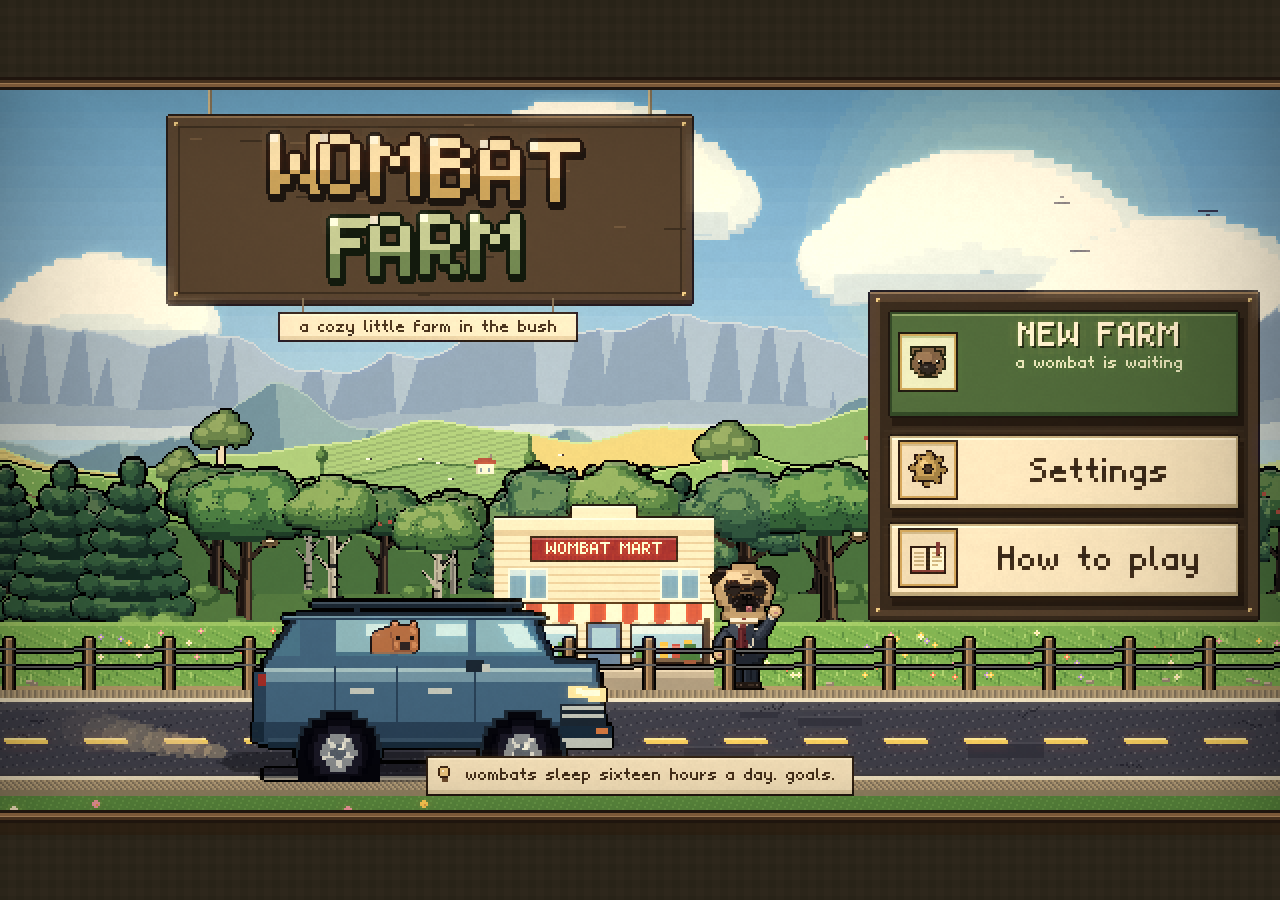
<file: index.html>
<!DOCTYPE html>
<html lang="en">
<head>
<meta charset="utf-8">
<meta name="viewport" content="width=device-width, initial-scale=1">
<title>Wombat Farm</title>
<link rel="icon" href="data:image/svg+xml,<svg xmlns=%22http://www.w3.org/2000/svg%22 viewBox=%220 0 16 16%22><rect width=%2216%22 height=%2216%22 fill=%22%23bfe3f2%22/><rect y=%2210%22 width=%2216%22 height=%226%22 fill=%22%236fae45%22/><circle cx=%228%22 cy=%229%22 r=%224%22 fill=%22%23c98a6c%22/></svg>">
<link rel="preconnect" href="https://fonts.googleapis.com">
<link rel="preconnect" href="https://fonts.gstatic.com" crossorigin>
<link rel="stylesheet" href="css/style.css">
<link rel="stylesheet" href="css/theme.css">
</head>
<body>
<div id="app">
  <main id="stage">
   <div id="frame">
    <canvas id="game" width="640" height="360"></canvas>
    <div id="tip" hidden></div>

    <div id="money"><img class="ico" data-ico="wdollar" alt=""><b id="s-wd">0</b></div>
    <div id="clock" hidden><canvas id="clock-dial" width="30" height="30"></canvas><div class="ctx"><b id="c-time">9:00am</b><small id="c-day">Day 1</small></div></div>
    <div id="checklist" hidden></div>
    <div id="placebar" hidden><span id="pb-what"></span><button class="wbtn" id="pb-rot">R</button><button class="wbtn" id="pb-stop">DONE</button></div>

    <div id="side">
      <button class="rbtn big" id="b-tool" hidden><img class="ico" data-ico="t_sickle" alt=""></button>
    </div>

    <div id="wheel" hidden></div>
    <div id="hotbar" hidden></div>

    <div id="unlock" hidden></div>

    <div id="panel-talk" class="dlg" hidden>
      <div class="dlg-box" id="talk-box">
        <div class="dlg-main">
          <div class="dlg-line" id="talk-line"></div>
          <div class="dlg-opts" id="talk-opts"></div>
          <i class="dlg-next" id="talk-next"></i>
        </div>
        <div class="dlg-side">
          <div class="dlg-face"><canvas id="talk-face" width="64" height="64"></canvas></div>
          <div class="dlg-plate"><b id="talk-name">JIM</b><small id="talk-sub"></small></div>
        </div>
      </div>
    </div>

    <div id="mini">
      <button class="mbtn" id="b-back" hidden><img class="ico sm" data-ico="back" alt=""></button>
      <button class="mbtn bbuild" id="b-build" title="Build (B)" hidden><img class="ico" data-ico="t_hammer" alt=""><span>BUILD</span></button>
    </div>

    <div id="zoomer" hidden>
      <button class="zbtn" id="b-zin" title="Zoom in (+ or scroll)">+</button>
      <div id="zbar"><i id="znub"></i></div>
      <button class="zbtn" id="b-zout" title="Zoom out (- or scroll)">&minus;</button>
    </div>

    <div id="ov-shop" class="overlay" hidden>
      <button id="b-basket" class="rbtn big"><img class="ico" data-ico="basket" alt=""><b id="s-basket">0</b></button>
    </div>

    <div id="ov-nursery" class="overlay" hidden>
      <button id="b-basket2" class="rbtn big"><img class="ico" data-ico="basket" alt=""><b id="n-basket">0</b></button>
    </div>
   </div>
  </main>

  <div id="panel-basket" class="panel" hidden>
    <div class="phead"><img class="ico" data-ico="basket" alt=""><span class="ptitle">BASKET</span><button class="x" data-close="panel-basket"><img class="ico sm" data-ico="close" alt=""></button></div>
    <div class="pbody" id="basket-body"></div>
  </div>

  <div id="panel-pawn" class="panel" hidden>
    <div class="phead"><img class="ico" data-ico="wdollar" alt=""><span class="ptitle">SELL</span><button class="x" data-close="panel-pawn"><img class="ico sm" data-ico="close" alt=""></button></div>
    <div class="pbody" id="pawn-body"></div>
  </div>

  <div id="panel-wombat" class="panel dossier" hidden>
    <div class="phead"><img class="ico" data-ico="wombat" alt=""><span class="ptitle">ADOPTION PAPERS</span><button class="x" data-close="panel-wombat"><img class="ico sm" data-ico="close" alt=""></button></div>
    <div class="pbody" id="wombat-body"></div>
  </div>

  <div id="panel-build" class="panel build dc" hidden>
    <div class="dc-top"><span class="dc-title"><img class="ico" data-ico="t_hammer" alt="">BUILD</span><span class="dc-coins"><img class="ico sm" data-ico="wdollar" alt=""><b id="b-coins">0</b></span><button class="x" data-close="panel-build"><img class="ico sm" data-ico="close" alt=""></button></div>
    <div class="dc-body">
      <div class="dc-tabs">
        <button data-btab="factory"><img class="ico" data-ico="t_hammer" alt=""><span>MAKE</span></button>
        <button data-btab="utility"><img class="ico" data-ico="t_water" alt=""><span>HELP</span></button>
        <button data-btab="decor"><img class="ico" data-ico="d_ottoman" alt=""><span>DECOR</span></button>
        <button data-btab="storage"><img class="ico" data-ico="basket" alt=""><span>BAG</span></button>
        <button id="b-pick"><img class="ico" data-ico="t_drag" alt=""><span>MOVE</span></button>
      </div>
      <div class="dc-row" id="b-grid"></div>
    </div>
  </div>

  <div id="panel-help" class="panel" hidden>
    <div class="phead"><img class="ico" data-ico="eye" alt=""><span class="ptitle">HOW TO PLAY</span><button class="x" data-close="panel-help"><img class="ico sm" data-ico="close" alt=""></button></div>
    <div class="pbody help">
      <ol>
        <li><b>Mr Biscuit</b> the pug gives you jobs. Click him to chat or sell cubes.</li>
        <li>Tools: <b>1</b>&ndash;<b>0</b>. Buy them at <b>Wombat Mart</b> (click the truck).</li>
        <li>Cut weeds, clear logs, sow grass. A wombat comes!</li>
        <li>Grow veg, feed wombats, collect their <b>cube poop</b>.</li>
        <li>Buy furniture from <b>Captain Kirk</b>, then <b>BUILD</b> (<b>B</b>) a poop factory. <b>R</b> rotates.</li>
        <li>Buy the <b>FOR SALE</b> plots either side to grow your farm and unlock new buildings.</li>
      </ol>
      <div class="row"><button class="wbtn" id="b-music">MUSIC</button><button class="wbtn" id="b-fx">SHADERS ON</button><button class="wbtn" id="b-reset">RESET</button></div>
    </div>
  </div>

  <div id="modal" class="modal" hidden><div id="mcard" class="mcard"></div></div>
  <div id="toasts"></div>
</div>

<script src="js/util.js"></script>
<script src="js/store.js"></script>
<script src="js/font.js"></script>
<script src="js/art.js"></script>
<script src="js/tex.js"></script>
<script src="js/audio.js"></script>
<script src="js/sprites.js"></script>
<script src="js/furnart.js"></script>
<script src="js/props.js"></script>
<script src="js/iconart.js"></script>
<script src="js/icons.js"></script>
<script src="js/uikit.js"></script>
<script src="js/portraits.js"></script>
<script src="js/kirk.js"></script>
<script src="js/pug.js"></script>
<script src="js/busts.js"></script>
<script src="js/cast.js"></script>
<script src="js/data.js"></script>
<script src="js/fx.js"></script>
<script src="js/sky.js"></script>
<script src="js/world.js"></script>
<script src="js/wild.js"></script>
<script src="js/grove.js"></script>
<script src="js/scenery.js"></script>
<script src="js/drive.js"></script>
<script src="js/map.js"></script>
<script src="js/shop.js"></script>
<script src="js/nursery.js"></script>
<script src="js/ottoman.js"></script>
<script src="js/intro.js"></script>
<script src="js/guide.js"></script>
<script src="js/talk.js"></script>
<script src="js/ui.js"></script>
<script src="js/menu.js"></script>
<script src="js/shader.js"></script>
<script src="js/factory.js"></script>
<script src="js/explore.js"></script>
<script src="js/main.js"></script>
</body>
</html>
</file>
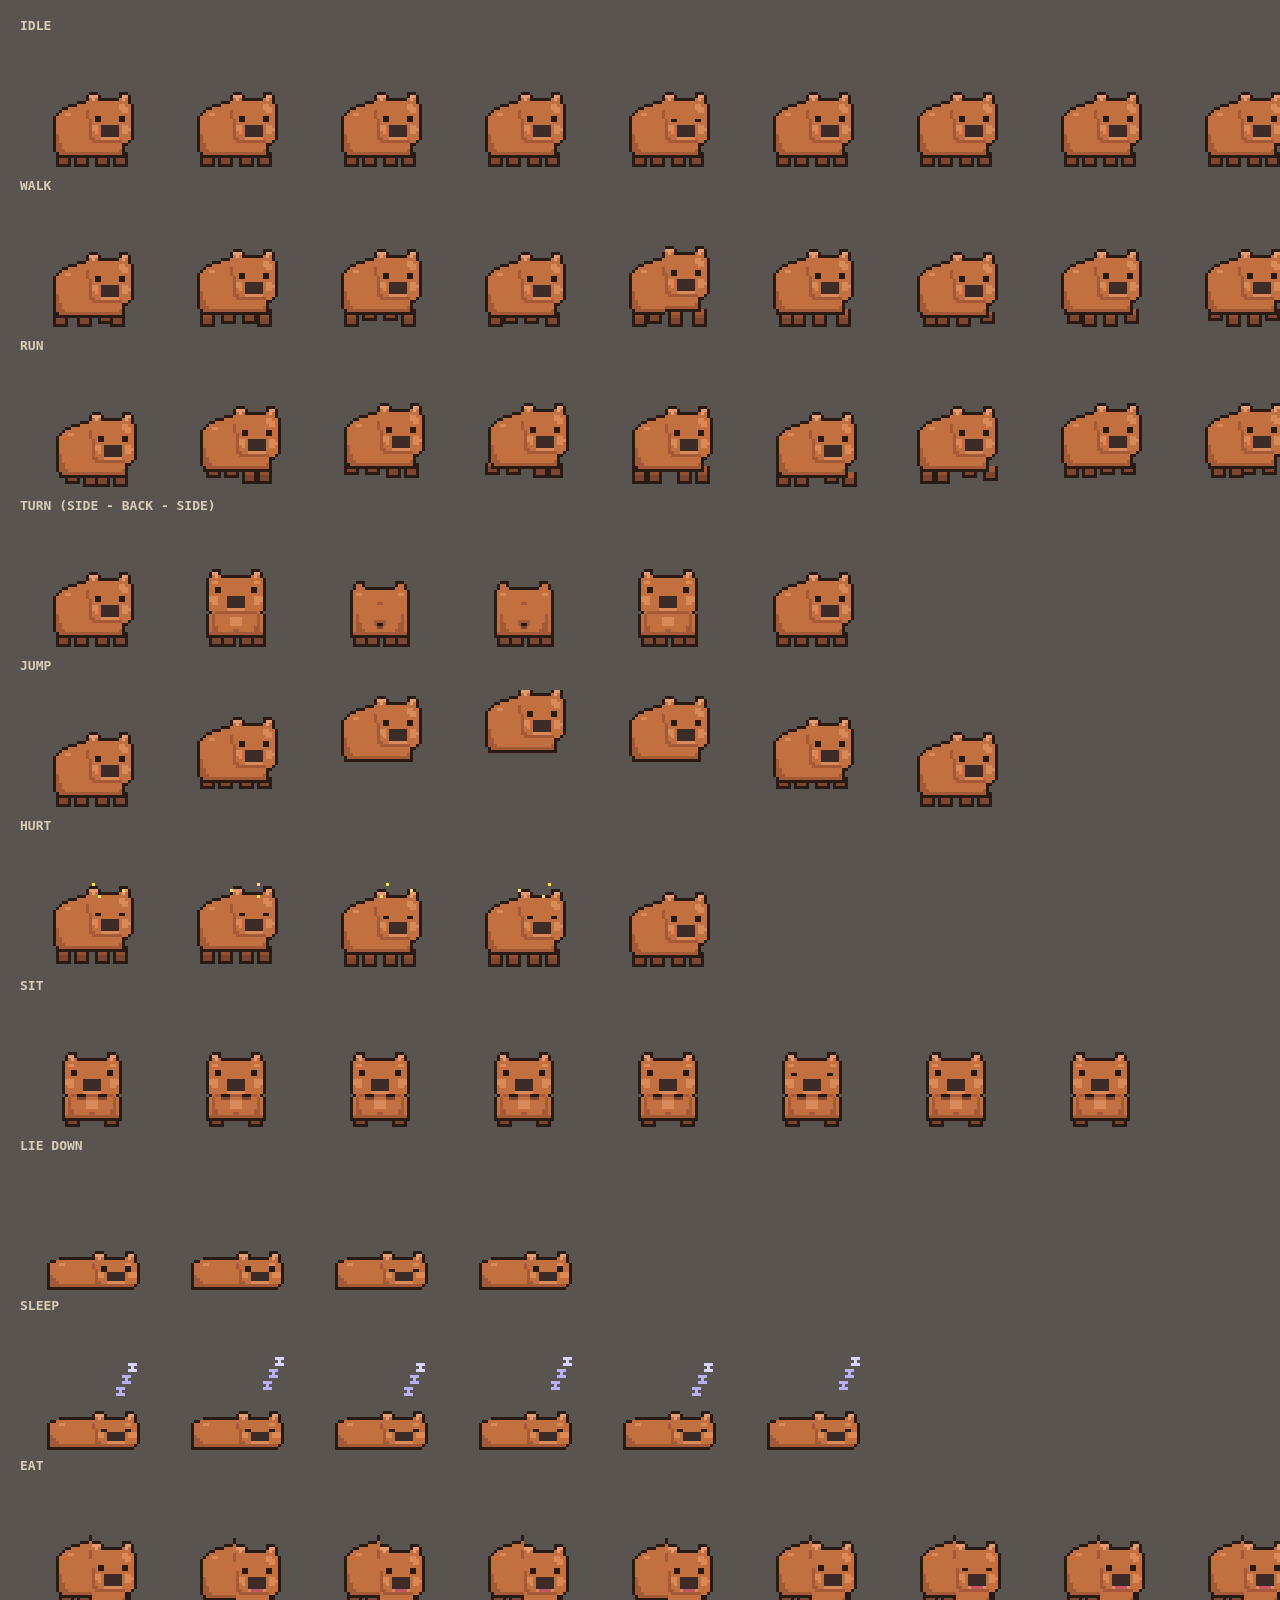
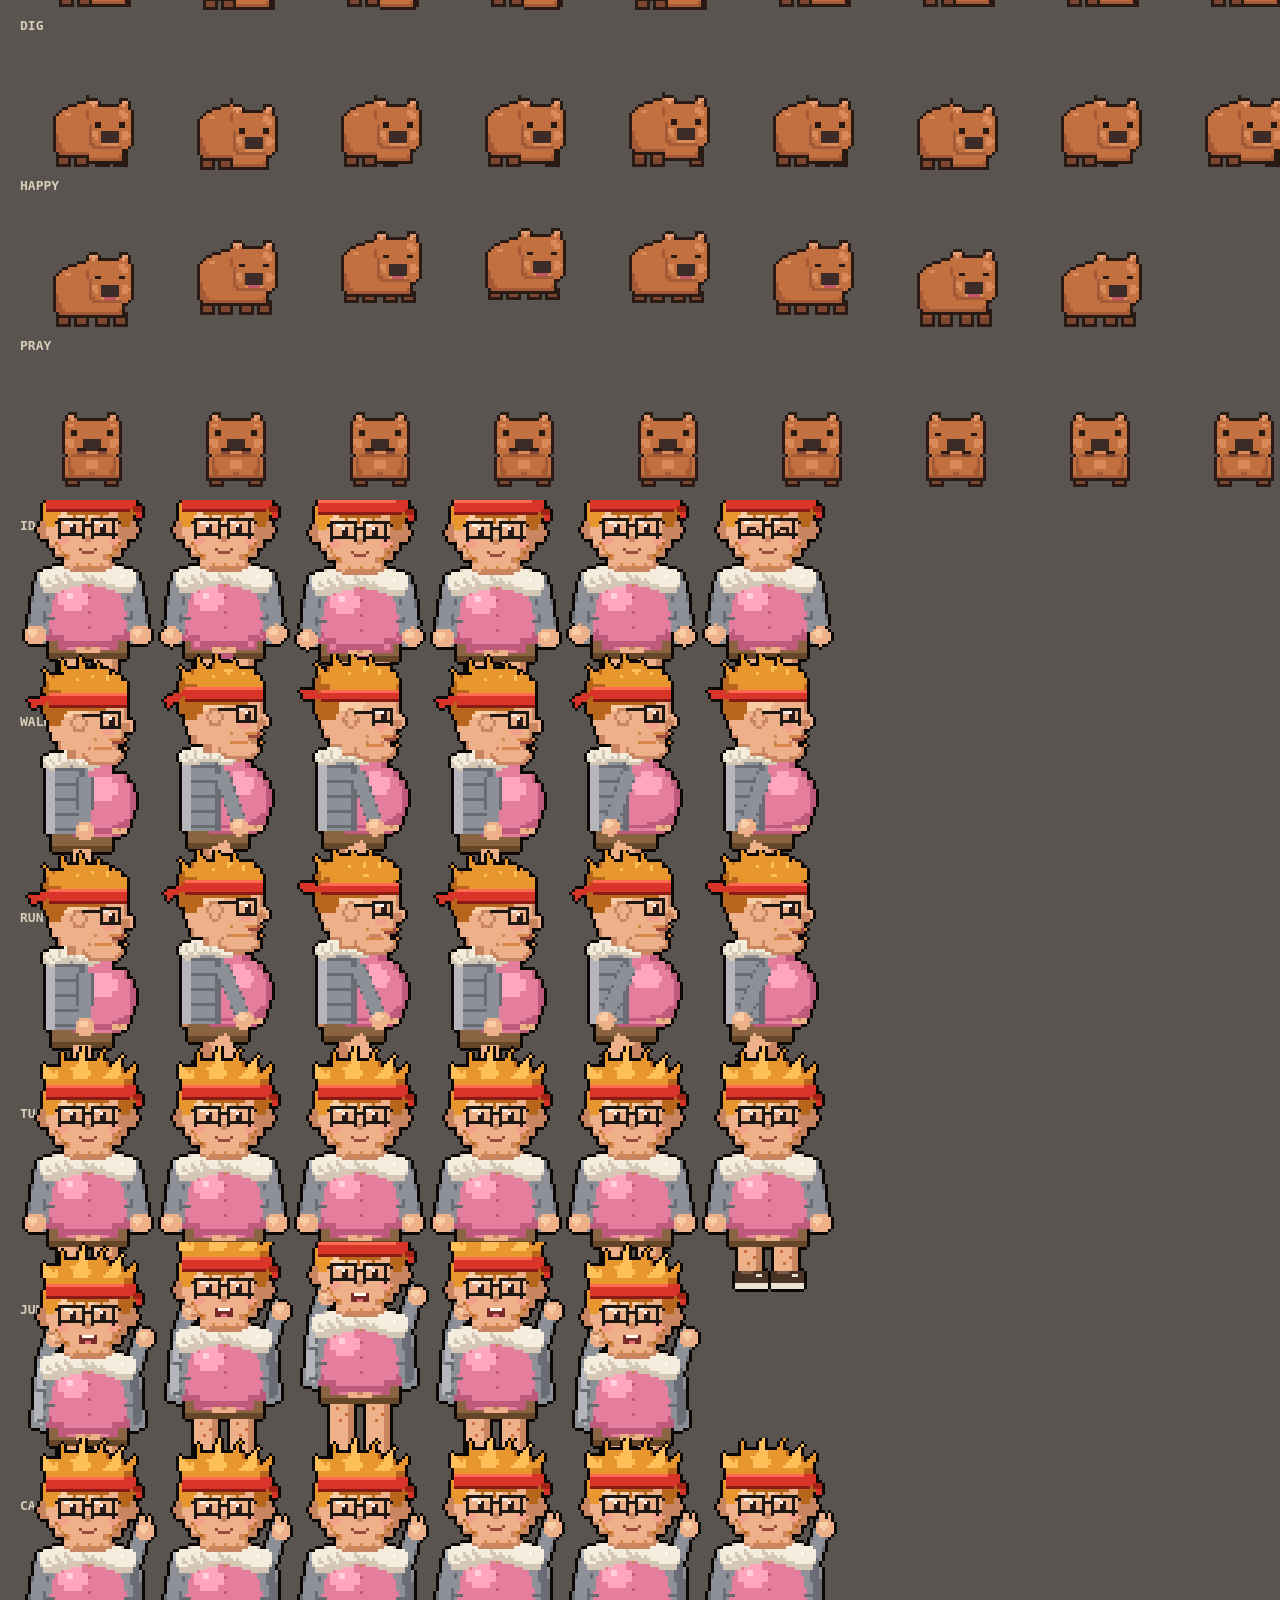
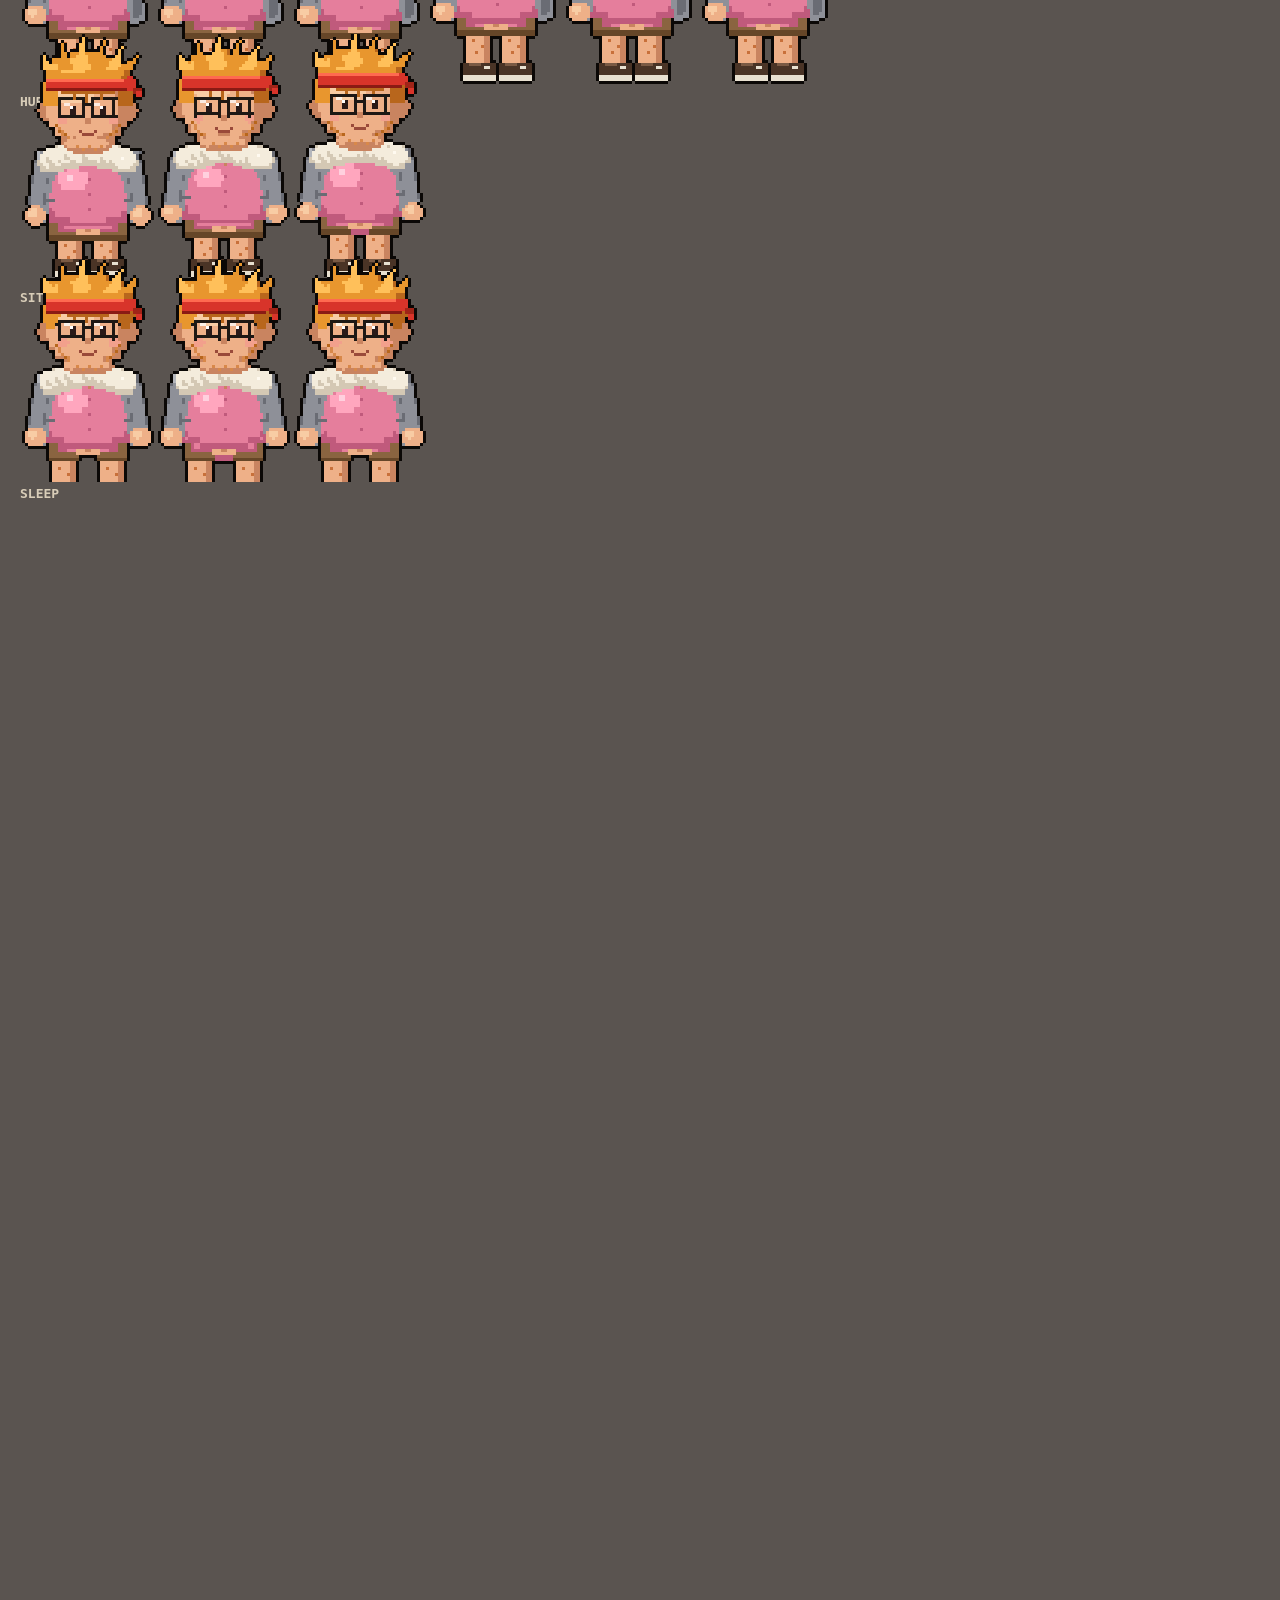
<file: sheet.html>
<!DOCTYPE html><html><head><meta charset="utf-8"><title>Wombat Gods sprite sheets</title>
<style>body{margin:0;background:#5a5450;font:11px monospace}canvas{image-rendering:pixelated;display:block}</style></head><body>
<canvas id="w"></canvas><canvas id="c"></canvas>
<script src="js/util.js"></script><script src="js/art.js"></script><script src="js/data.js"></script>
<script src="js/icons.js"></script><script src="js/sprites.js"></script>
<script>
// Renders both characters, every pose, every frame, labelled - the sheets the
// game draws from. Open this file to see them; sheets/*.png are exported from it.
const SC = 3, SHEET_BG = '#5a5450', LABEL = '#d8cdb8';
function sheet(id, rows, cellW, cellH, draw) {
  const cv = document.getElementById(id);
  const cols = Math.max(...rows.map((r) => r.frames));
  cv.width = 40 + cols * cellW; cv.height = rows.length * (cellH + 28) + 20;
  const g = cv.getContext('2d'); g.imageSmoothingEnabled = false;
  g.fillStyle = SHEET_BG; g.fillRect(0, 0, cv.width, cv.height);
  rows.forEach((r, ri) => {
    const y = 20 + ri * (cellH + 28);
    g.font = 'bold 13px monospace'; g.fillStyle = LABEL; g.fillText(r.label, 20, y + 10);
    for (let f = 0; f < r.frames; f++) draw(g, r.pose, f, 20 + f * cellW + cellW / 2, y + 22 + cellH);
  });
  return cv;
}
const WROWS = [['IDLE','idle'],['WALK','walk'],['RUN','run'],['TURN (SIDE - BACK - SIDE)','turn'],['JUMP','jump'],['HURT','hurt'],['SIT','sit'],['LIE DOWN','lie'],['SLEEP','sleep'],['EAT','eat'],['DIG','dig'],['HAPPY','happy'],['PRAY','pray']]
  .map(([label, pose]) => ({ label, pose, frames: Sprites.POSES[pose] }));
sheet('w', WROWS, 48 * SC, 44 * SC, (g, pose, f, x, y) => Sprites.blit(g, x, y - 6, pose, f, 'brown', 1, 'adult', SC));
const CROWS = Object.keys(Sprites.CULT_POSES).map((pose) => ({ label: pose.toUpperCase(), pose, frames: Sprites.CULT_POSES[pose] }));
sheet('c', CROWS, 40 * SC + 16, 56 * SC, (g, pose, f, x, y) => { const img = Sprites.cultist(f, pose); g.drawImage(img, Math.round(x - img.width * SC / 2), Math.round(y - img.height * SC), img.width * SC, img.height * SC); });
</script></body></html>
</file>
<file: css/style.css>
/* The game's own round pixel face, "Biscuit", compiled to a real font by tools/mkfont.py,
   so the DOM and the canvas draw the same letters. */
@font-face {
  font-family: 'WombatPixel';
  src: url([data-uri]) format('truetype');
  font-weight: 400; font-style: normal; font-display: block;
}
/* Wombat Farm - the interface is a garden-shed notebook: an oiled-wood cover
   with sage-green brackets in the corners, a warm parchment page inside it,
   wooden plank banners for every heading, and gold buttons that sink four
   pixels when you press them. Everything is cut from whole pixels and has one
   dark line round it. It should feel like a sunny afternoon. */
:root {
  --ol: #1a110b;                                      /* the one dark line */
  --stink: #f2e6c8;
  --pp0: #c9dca8; --pp1: #b5cf90; --pp2: #9fbf78; --pp3: #86a862;   /* the lawn behind it all */
  /* warm wood: the cover, the planks, the rails */
  --wd0: #241509; --wd1: #3f2712; --wd2: #5c381a; --wd3: #7d4f26; --wd4: #a46b36; --wd5: #c68c4c;
  /* parchment: the page */
  --pg0: #9c7f4e; --pg1: #c09b62; --pg2: #dcba82; --pg3: #edd3a2; --pg4: #f9e8be;
  /* sage green: brackets, caps, small buttons */
  --tl0: #1e3a1c; --tl1: #2f5a2a; --tl2: #4a8a3e; --tl3: #6fb85a; --tl4: #a8e08a;
  /* gold: every button worth pressing */
  --gd0: #7a4c06; --gd1: #bd8410; --gd2: #efb625; --gd3: #ffd95c; --gd4: #fff3b8;
  /* rust: anything that closes or destroys */
  --am0: #4a1c08; --am1: #7e360f; --am2: #b4551a; --am3: #e07d2c;
  --gr0: #2f5a1c; --gr1: #558534; --gr2: #83bb4e; --gr3: #b2e07c;
  --sl0: #1a2a48; --sl1: #3f5f8f; --sl2: #5a7cae; --sl3: #8fa9d0;
  --pk1: #c04a6a; --pk2: #e4708e; --pk3: #ffa8bc;
  --ink: #3f2510; --ink2: #7a5428;
  --m3: #63b83d; --m4: #92dc5e;
  --cream: #f9e8be; --parch: #dcba82;
  --f: 'WombatPixel', monospace;
  --ft: 'WombatPixel', monospace;
}
* { box-sizing: border-box; }
[hidden] { display: none !important; }
html, body { margin: 0; height: 100%; overflow: hidden; color: var(--ink); font-family: var(--f); font-size: 16px;
  -webkit-font-smoothing: none; font-smooth: never; text-rendering: geometricPrecision;
  background: #c9dca8; }
button { font-family: var(--f); cursor: pointer; color: var(--cream); font-size: 16px; }
img.ico { width: 26px; height: 26px; image-rendering: pixelated; display: block; }
img.ico.sm { width: 18px; height: 18px; }
img.ico.lg { width: 34px; height: 34px; }
img.ico.xl { width: 48px; height: 48px; }
.dim { color: var(--ink2); } .good { color: #3f6b1c; } .warn { color: #9a2a1a; }
#app { display: flex; height: 100vh; width: 100vw; }
#stage { flex: 1; position: relative; display: flex; align-items: center; justify-content: center; overflow: hidden;
  background: #c9dca8 radial-gradient(#b5cf90 1.5px, transparent 1.6px) 0 0 / 18px 18px; }
#frame { position: relative; line-height: 0;
  box-shadow: 0 0 0 4px var(--wd3), 0 0 0 8px var(--wd1), 0 0 0 11px var(--ol),
    0 12px 0 5px rgba(0,0,0,0.5), 0 0 90px rgba(0,0,0,0.6); }
#game { image-rendering: pixelated; display: block; cursor: crosshair; touch-action: none; width: 100%; height: 100%; }

/* ---- the recipes, reused everywhere --------------------------------------
   PAGE    dark wood cover, parchment page, teal brackets in the corners
           (the panel, the to-do card, the tooltip, the card, the toast)
   PLANK   a wooden banner with teal end caps, for every heading
   BUTTON  gold and chunky, and it travels 4px when pressed; amber to close,
           slate for the small icon buttons
   SLOT    a dark wood cell with gold corners (chips, item pictures, the ring)
*/

/* BUTTON: a gold slab with a bright lip along the top, a dark base and one
   line round it. It sinks four pixels when you press it. */
.btn, .act, .wbtn, .buy, .rbtn {
  position: relative; display: flex; align-items: center; justify-content: center; gap: 7px;
  padding: 9px 15px; color: #3d2606; font-family: var(--f); letter-spacing: 1px;
  background: linear-gradient(180deg, var(--gd3) 0 32%, var(--gd2) 32% 72%, var(--gd1) 72% 100%);
  border: 3px solid var(--ol);
  box-shadow: inset 0 2px 0 var(--gd4), inset 0 -2px 0 var(--gd0), 0 4px 0 0 var(--gd0), 0 4px 0 3px var(--ol);
  transition: transform 0.04s;
}
.btn:hover, .act:hover:not(:disabled), .wbtn:hover, .buy:hover:not(:disabled), .rbtn:hover {
  background: linear-gradient(180deg, var(--gd4) 0 32%, var(--gd3) 32% 72%, var(--gd2) 72% 100%);
}
.btn:active, .act:active:not(:disabled), .wbtn:active, .buy:active:not(:disabled), .rbtn:active, .x:active, .mbtn:active, .spoke:active {
  transform: translateY(4px);
  box-shadow: inset 0 2px 0 var(--gd4), inset 0 -2px 0 var(--gd0), 0 0 0 0 var(--gd0), 0 0 0 3px var(--ol);
}
/* the rust variant, for anything that closes or removes */
.x, .bx {
  position: relative; display: flex; align-items: center; justify-content: center; padding: 6px 8px;
  color: #ffe6cf; border: 3px solid var(--ol);
  background: linear-gradient(180deg, var(--am3) 0 32%, var(--am2) 32% 72%, var(--am1) 72% 100%);
  box-shadow: inset 0 2px 0 #e08a44, inset 0 -2px 0 var(--am0), 0 4px 0 0 var(--am0), 0 4px 0 3px var(--ol);
}
.x:hover, .bx:hover { background: linear-gradient(180deg, #e08a44 0 32%, #c96a24 32% 72%, #9c4816 72% 100%); }
/* the teal-iron variant, for the small square icon buttons */
.mbtn {
  position: relative; display: flex; align-items: center; justify-content: center; padding: 4px;
  border: 0; background: none; box-shadow: none;
  filter: drop-shadow(2px 0 0 #000) drop-shadow(-2px 0 0 #000) drop-shadow(0 2px 0 #000) drop-shadow(0 -2px 0 #000) drop-shadow(0 4px 0 rgba(0,0,0,0.45));
}
.mbtn:hover { filter: drop-shadow(2px 0 0 var(--tl3)) drop-shadow(-2px 0 0 var(--tl3)) drop-shadow(0 2px 0 var(--tl3)) drop-shadow(0 -2px 0 var(--tl3)); }
.mbtn img.ico { width: 30px; height: 30px; }
/* greyed out, and it wins over every colour variant above */
.btn:disabled, .act:disabled, .act.go:disabled, .buy:disabled, .rbtn:disabled {
  background: linear-gradient(180deg, #9a8b72 0 32%, #7a6e59 32% 72%, #5b5142 72% 100%) !important;
  color: #40382c; cursor: not-allowed;
  box-shadow: inset 0 2px 0 rgba(255,255,255,0.2), 0 4px 0 0 #372f26, 0 4px 0 3px var(--ol) !important;
}
.act:disabled img.ico, .buy:disabled img.ico { filter: grayscale(0.85) brightness(0.8); }
.act.go, .brow2 .act {
  color: #16300c;
  background: linear-gradient(180deg, var(--gr3) 0 32%, var(--gr2) 32% 72%, var(--gr1) 72% 100%);
  box-shadow: inset 0 2px 0 #c2e89a, inset 0 -2px 0 var(--gr0), 0 4px 0 0 var(--gr0), 0 4px 0 3px var(--ol);
}

@keyframes bump { 0% { transform: scale(1); } 35% { transform: scale(1.2, 0.86); } 65% { transform: scale(0.93, 1.09); } 100% { transform: scale(1); } }
@keyframes tick { 0% { transform: scale(0); } 60% { transform: scale(1.5); } 100% { transform: scale(1); } }
@keyframes pop { from { transform: translate(-50%,-50%) scale(0.88); opacity: 0; } to { transform: translate(-50%,-50%) scale(1); opacity: 1; } }
@keyframes pop2 { from { transform: scale(0.9); opacity: 0; } to { transform: scale(1); opacity: 1; } }
@keyframes slide { from { transform: translateY(14px); opacity: 0; } to { transform: none; opacity: 1; } }

/* the band names over each group of spells in the tray, and the rune each
   one carries in its corner */
.trayband {
  margin: 10px 2px 5px; padding: 0 0 3px; font-size: 11px; letter-spacing: 3px;
  color: #6b4a26; border-bottom: 2px dashed rgba(120,80,44,0.42);
  text-shadow: 0 1px 0 rgba(255,240,205,0.5);
}
.trayband:first-of-type { margin-top: 4px; }
.spoke .rn {
  position: absolute; left: 3px; top: 2px; font-size: 10px; line-height: 1;
  color: rgba(60,36,14,0.6); pointer-events: none;
}
.spoke.on .rn { color: var(--ol); }

/* ---- the head-up ---------------------------------------------------------
   There are no boxes over the wood any more. The purse, your standing and the
   list are drawn straight onto the scene as pixel art with a hard black line
   behind every glyph, so nothing is covered up by a plank of interface. What
   is left is icons, runes and numbers floating over the grove. */
#money {
  position: absolute; left: 16px; top: 12px; z-index: 6;
  display: flex; align-items: center; gap: 6px; padding: 0;
  font-variant-numeric: tabular-nums; pointer-events: none;
  background: none; border: 0; box-shadow: none;
}
/* one recipe for every word floating over the scene: a fat black stroke under
   the fill, so it reads on leaves, on bark and on the sky alike */
.hudtext, #money b, #faith span, #checklist h4, .task {
  -webkit-text-stroke: 4px #000; paint-order: stroke fill;
  text-shadow: 0 3px 0 rgba(0,0,0,0.5);
}
#money b {
  font-weight: 400; color: var(--gd3); font-family: var(--ft); font-size: 26px; margin: 0;
}
#money img.ico { width: 32px; height: 32px; filter: drop-shadow(0 3px 0 rgba(0,0,0,0.5)); }
#money.bump { animation: bump 0.32s ease-out; }
#money.low { top: 12px; }

/* your standing, as a row of runes rather than a plaque */
#faith {
  position: absolute; left: 18px; top: 50px; z-index: 6;
  display: flex; align-items: center; gap: 6px; padding: 0;
  background: none; box-shadow: none; pointer-events: none;
}
#faith span { font-size: 15px; letter-spacing: 3px; color: var(--tl4); }
#faith i {
  display: block; width: 74px; height: 8px; background: rgba(8,4,14,0.75);
  box-shadow: 0 0 0 2px #000;
}
#faith i em { display: block; height: 100%; width: 0; background: var(--tl3); box-shadow: inset 0 2px 0 var(--tl4); transition: width .3s steps(6, end); }
#faith.full i em { background: var(--gd2); box-shadow: inset 0 2px 0 var(--gd4); }

/* ---- the list: a page torn out of something ------------------------------
   Not a panel. A leaf of paper with a ruled margin down it, a bitten edge
   along the bottom, a pin through the top of it and the jobs written down the
   side in a hand, each with its own little drawing beside it. */
#checklist {
  position: absolute; right: 20px; top: 14px; z-index: 6; width: 216px;
  padding: 14px 12px 10px; pointer-events: none; color: #3a2a18;
  transform: rotate(-1.4deg);
  background:
    repeating-linear-gradient(180deg, rgba(120,96,60,0.09) 0 1px, rgba(0,0,0,0) 1px 17px),
    linear-gradient(97deg, #f3e6c4 0%, #ecd9b2 46%, #f6ecd2 100%);
  box-shadow:
    inset 3px 0 0 -1px rgba(190,70,70,0.5),          /* the ruled margin */
    inset 0 0 22px rgba(150,112,60,0.28),            /* the age in the paper */
    2px 3px 0 rgba(0,0,0,0.34), 0 0 0 1px rgba(90,60,30,0.35);
  /* a bitten edge, top and bottom, cut in whole pixels */
  clip-path: polygon(
    0 4px, 12px 0, 30px 5px, 52px 1px, 74px 6px, 98px 2px, 122px 6px, 148px 1px, 176px 5px, 196px 1px, 100% 5px,
    100% calc(100% - 6px), 184px 100%, 160px calc(100% - 5px), 134px calc(100% - 1px), 108px calc(100% - 6px),
    82px calc(100% - 2px), 56px calc(100% - 7px), 30px calc(100% - 2px), 10px calc(100% - 6px), 0 calc(100% - 2px));
}
#checklist::after { content: none; }
/* the pin holding it up */
#checklist .pin {
  position: absolute; left: 50%; top: 5px; width: 11px; height: 11px; margin-left: -5px;
  background: #b4331f; box-shadow: inset 0 3px 0 #e06a4a, inset 0 -3px 0 #6d1b0e, 0 0 0 2px rgba(0,0,0,0.5);
}
#checklist h4 {
  position: relative; z-index: 1; margin: 2px 0 8px; padding: 0 0 5px 16px;
  text-align: left; line-height: 1; letter-spacing: 1px;
  color: #6d3a1e; font-family: var(--ft); font-weight: 400; font-size: 17px;
  background: none; border: 0;
  border-bottom: 2px dashed rgba(120,80,44,0.42);
  -webkit-text-stroke: 0; paint-order: normal; text-shadow: 0 1px 0 rgba(255,255,255,0.5);
}
.task {
  display: flex; align-items: center; gap: 8px; padding: 3px 0 4px 14px; font-size: 16px;
  color: #3a2a18; -webkit-text-stroke: 0; paint-order: normal; text-shadow: none;
}
.task .qmark { flex: 0 0 auto; width: 24px; height: 24px; display: block; }
.task .qmark img.ico { width: 24px; height: 24px; filter: none; }
.task .tbody { flex: 1 1 auto; min-width: 0; }
.task .tname { display: block; font-family: var(--ft); font-weight: 400; font-size: 15px;
  overflow: hidden; text-overflow: ellipsis; white-space: nowrap; color: #43301c; }
/* the progress is a line drawn under the words, filled in as you go */
.task .bar { display: block; height: 3px; margin-top: 2px; background: rgba(120,90,50,0.25); }
.task .bar i { display: block; height: 100%; background: #6d3a1e; }
.task .tnum { flex: 0 0 auto; font-size: 14px; color: #7a5a30; }
.task .tnum small { font-size: 12px; color: #a08258; }
.tfoot { margin-top: 6px; padding-left: 14px; font-size: 13px; color: #8a6a3c; font-style: italic;
  -webkit-text-stroke: 0; paint-order: normal; text-shadow: none; }
.task.done .tname { color: #6d8a3c; text-decoration: line-through; }
.task.done .bar i { background: #6d8a3c; }
.task.done .tname { color: var(--gr1); text-decoration: line-through; }
.task.done .tnum { color: var(--gr1); }
.task.done .box i { animation: tick 0.35s ease-out; transform-origin: center; }
.task img.ico { width: 24px; height: 24px; }
.task .tnum { font-weight: 400; font-family: var(--ft); font-size: 16px; color: #8a6510;
  text-align: right; font-variant-numeric: tabular-nums; }
.task b small { font-size: 16px; color: var(--ink2); }
.tfoot {
  margin: 6px 0 -6px; padding: 5px 12px 6px; text-align: center; letter-spacing: 2px;
  font-family: var(--ft); font-size: 16px; color: #f4dfae;
  background: linear-gradient(180deg, var(--wd3), var(--wd1)); border-top: 3px solid var(--ol);
  text-shadow: 0 1px 0 var(--wd0);
}
/* the segmented gold bar from the sheet */
.task .bar { margin-top: 5px; height: 10px; padding: 2px; background: var(--wd0); border: 2px solid var(--ol);
  box-shadow: inset 0 2px 0 rgba(0,0,0,0.5); overflow: hidden; }
.task .bar i { display: block; height: 100%;
  background:
    repeating-linear-gradient(90deg, var(--gd0) 0 1px, rgba(0,0,0,0) 1px 6px),
    linear-gradient(180deg, var(--gd4) 0 30%, var(--gd3) 30% 62%, var(--gd1) 62% 100%); }

/* ---- corner buttons ------------------------------------------------------ */
#side { position: absolute; right: 20px; bottom: 18px; z-index: 6; display: flex; flex-direction: column; gap: 10px; align-items: flex-end; }
.rbtn {
  padding: 4px; border: 0; background: none; box-shadow: none;
  filter: drop-shadow(2px 0 0 #000) drop-shadow(-2px 0 0 #000) drop-shadow(0 2px 0 #000) drop-shadow(0 -2px 0 #000) drop-shadow(0 4px 0 rgba(0,0,0,0.45));
}
.rbtn:hover { filter: drop-shadow(2px 0 0 var(--gd3)) drop-shadow(-2px 0 0 var(--gd3)) drop-shadow(0 2px 0 var(--gd3)) drop-shadow(0 -2px 0 var(--gd3)); }
.rbtn img.ico { width: 30px; height: 30px; }
.rbtn.big { padding: 10px 12px; }
.rbtn.big img.ico { width: 38px; height: 38px; }
.rbtn.on, .rbtn.full { filter: drop-shadow(2px 0 0 var(--gr2)) drop-shadow(-2px 0 0 var(--gr2)) drop-shadow(0 2px 0 var(--gr2)) drop-shadow(0 -2px 0 var(--gr2)); }
.rbtn b { font-weight: 400; font-size: 18px; color: var(--gd3); font-family: var(--ft);
  -webkit-text-stroke: 4px #000; paint-order: stroke fill; }
#mini { position: absolute; left: 18px; bottom: 16px; z-index: 6; display: flex; gap: 9px; }

/* ---- tooltip ------------------------------------------------------------- */
#tip {
  position: absolute; pointer-events: none; z-index: 20; max-width: 290px; line-height: 1.55;
  color: var(--ink); padding: 8px 10px; font-size: 16px;
  background: var(--pg2);
  border: 3px solid var(--wd2);
  box-shadow: inset 0 0 0 2px var(--wd0), inset 0 3px 0 2px var(--pg3), 0 0 0 3px var(--ol), 4px 5px 0 rgba(0,0,0,0.42);
}
#tip b { color: #2b6257; font-family: var(--ft); font-weight: 400; font-size: 16px; }
#tip img { display: inline-block; vertical-align: -4px; }

/* ---- overlays ------------------------------------------------------------ */
.overlay { position: absolute; inset: 0; pointer-events: none; z-index: 5; }
.overlay button, .overlay .godlist, .overlay .strip, .overlay .card { pointer-events: auto; }
.card {
  position: absolute; left: 50%; top: 50%; transform: translate(-50%, -50%);
  display: flex; flex-direction: column; align-items: center; gap: 12px; padding: 24px 30px; color: var(--ink);
  background:
    radial-gradient(ellipse at 34% 22%, rgba(255,244,212,0.4) 0%, rgba(255,244,212,0) 62%),
    linear-gradient(168deg, rgba(232,210,170,0.42) 0%, rgba(0,0,0,0) 38%, rgba(110,80,48,0.3) 100%),
    var(--tex-paper, none) repeat,
    linear-gradient(180deg, var(--pg2), var(--pg2));
  border: 7px solid var(--wd1);
  box-shadow: inset 0 0 0 2px var(--wd2), inset 0 0 26px rgba(90,60,30,0.3), 0 0 0 4px var(--ol), 0 12px 0 4px rgba(0,0,0,0.5);
}
.bigrow { display: flex; gap: 10px; align-items: center; font-family: var(--ft); font-weight: 700; font-size: 24px; color: #6b3d12; }
.act.big { padding: 13px 26px; }
.act.small { padding: 7px 9px; }
.keys { display: flex; gap: 6px; }
kbd { background: var(--pg4); border: 3px solid var(--ol); border-bottom-width: 5px; padding: 4px 7px; font-size: 16px; color: var(--ink); font-family: var(--f); }

#ov-shrine .godlist { position: absolute; right: 10px; top: 10px; bottom: 74px; width: 164px; overflow-y: auto; display: flex; flex-direction: column; gap: 6px; padding-right: 2px; }
.gcard { display: flex; align-items: center; gap: 6px; padding: 5px 6px; cursor: pointer; color: var(--ink);
  background:
    radial-gradient(ellipse at 34% 22%, rgba(255,244,212,0.4) 0%, rgba(255,244,212,0) 62%),
    linear-gradient(168deg, rgba(232,210,170,0.42) 0%, rgba(0,0,0,0) 38%, rgba(110,80,48,0.3) 100%),
    var(--tex-paper, none) repeat,
    linear-gradient(180deg, var(--pg2), var(--pg2)); border: 3px solid var(--ol); border-left: 7px solid var(--wd2);
  box-shadow: inset 0 0 0 2px var(--wd2), 0 3px 0 rgba(0,0,0,0.45); }
.gcard.ready { border-left-color: var(--gd2); }
.gcard.done { opacity: 0.5; border-left-color: var(--tl2); }
.gcard .need { display: flex; flex-wrap: wrap; gap: 3px; flex: 1; }
.gcard .need span { display: flex; align-items: center; gap: 2px; font-size: 16px; }
.gcard .need span.ok { color: #3f6b1c; } .gcard .need span.no { color: #9a2a1a; }
.gcard .need img { width: 17px; height: 17px; image-rendering: pixelated; }
#offer-slots { position: absolute; left: 12px; bottom: 68px; max-width: 62%; }
#b-summon { position: absolute; right: 12px; bottom: 12px; }
#b-unstage { position: absolute; left: 12px; bottom: 12px; }
#rite-tray { position: absolute; left: 50%; bottom: 12px; transform: translateX(-50%); padding: 8px;
  background:
    linear-gradient(180deg, rgba(255,214,150,0.26) 0 11%, rgba(0,0,0,0) 11% 56%, rgba(0,0,0,0.36) 56% 100%),
    var(--tex-darkwood, none) repeat,
    linear-gradient(180deg, var(--wd1), var(--wd0)); border: 3px solid var(--ol);
  box-shadow: inset 0 2px 0 rgba(210,160,100,0.3), 0 5px 0 rgba(0,0,0,0.5); }
#rite-slots { display: flex; gap: 6px; }
#b-basket2 { position: absolute; right: 20px; bottom: 18px; z-index: 6; pointer-events: auto; }
#b-basket { position: absolute; right: 14px; bottom: 14px; }

/* the hotbar chips are wood cells with gold corners */
.strip { display: flex; gap: 6px; flex-wrap: wrap; }
.strip .empty { font-size: 16px; color: var(--pg4); }
.chip { position: relative; width: 52px; height: 52px; flex: none; display: flex; align-items: center; justify-content: center; padding: 0;
  background: linear-gradient(180deg, #8a5f34 0 42%, #6b4526 42% 100%); border: 3px solid var(--ol);
  box-shadow: inset 0 0 0 3px var(--gd2), inset 0 3px 0 3px var(--gd3), inset 0 -3px 0 3px var(--gd1); }
.chip::before { content: ''; position: absolute; inset: 3px; pointer-events: none;
  background:
    linear-gradient(135deg, var(--gd4) 0 4px, var(--gd2) 4px 7px, transparent 7px) 0 0/11px 11px no-repeat,
    linear-gradient(225deg, var(--gd4) 0 4px, var(--gd2) 4px 7px, transparent 7px) 100% 0/11px 11px no-repeat,
    linear-gradient(45deg, var(--gd2) 0 4px, var(--gd1) 4px 7px, transparent 7px) 0 100%/11px 11px no-repeat,
    linear-gradient(315deg, var(--gd2) 0 4px, var(--gd1) 4px 7px, transparent 7px) 100% 100%/11px 11px no-repeat; }
.chip.on { box-shadow: inset 0 0 0 3px var(--gr3), inset 0 3px 0 3px var(--gr4), inset 0 -3px 0 3px var(--gr1); }
.chip img.ico { width: 32px; height: 32px; }
.chip .n { position: absolute; right: 2px; bottom: 1px; font-size: 16px; color: var(--gd4); text-shadow: 0 2px 0 #000; }
.chip .n em { font-style: normal; color: var(--tl3); }
.chip .k { position: absolute; left: 2px; top: 1px; font-size: 8px; color: var(--tl3); text-shadow: 0 2px 0 #000; }

.readout { position: absolute; left: 12px; top: 60px; display: flex; flex-direction: column; gap: 5px; }
.readout .line { display: flex; align-items: center; gap: 7px; padding: 4px 9px; min-width: 104px; font-variant-numeric: tabular-nums; font-size: 16px; color: var(--ink);
  background:
    radial-gradient(ellipse at 34% 22%, rgba(255,244,212,0.4) 0%, rgba(255,244,212,0) 62%),
    linear-gradient(168deg, rgba(232,210,170,0.42) 0%, rgba(0,0,0,0) 38%, rgba(110,80,48,0.3) 100%),
    var(--tex-paper, none) repeat,
    linear-gradient(180deg, var(--pg2), var(--pg2)); border: 3px solid var(--ol); border-left: 7px solid var(--wd2); box-shadow: inset 0 0 0 2px var(--wd2); }
.readout .line img { width: 18px; height: 18px; image-rendering: pixelated; }
.readout .line.big { font-size: 26px; min-width: 120px; padding: 6px 11px; color: var(--gd1); }
.readout .line.big img { width: 26px; height: 26px; }
.readout .line em { font-style: normal; margin-left: auto; font-size: 13px; color: #3f6b1c; }
/* the next rank on the ladder, and how far up it you are */
.rank { width: 176px; padding: 7px 9px 8px; color: var(--ink);
  background:
    radial-gradient(ellipse at 34% 22%, rgba(255,244,212,0.4) 0%, rgba(255,244,212,0) 62%),
    linear-gradient(168deg, rgba(232,210,170,0.42) 0%, rgba(0,0,0,0) 38%, rgba(110,80,48,0.3) 100%),
    var(--tex-paper, none) repeat,
    linear-gradient(180deg, var(--pg2), var(--pg2)); border: 3px solid var(--ol); border-left: 7px solid var(--gd3); box-shadow: inset 0 0 0 2px var(--wd2); }
.rank .rname { font-size: 15px; letter-spacing: 0.5px; }
.rank .rsub { font-size: 12px; color: var(--pg5); margin-top: 3px; }
.rank .rbar { height: 9px; margin-top: 5px; background: #3a2a18; border: 2px solid var(--ol); box-shadow: inset 0 0 0 1px #241708; }
.rank .rbar i { display: block; height: 100%; background: linear-gradient(180deg, var(--gd4), var(--gd2)); transition: width 0.25s ease-out; }
#rite-keys { position: absolute; left: 86px; bottom: 16px; opacity: 0.85; }

/* ---- panels: an old book, opened --------------------------------------- */
/* A thick oiled-wood cover, a tan parchment page sunk into it, four teal iron
   brackets bolted across the corners, and a red ribbon hanging out of the top.
   The heading is a plank laid across the cover with iron caps on both ends. */
.panel {
  position: fixed; left: 50%; top: 50%; transform: translate(-50%, -50%); z-index: 30;
  width: min(780px, 94vw); max-height: 86vh; display: flex; flex-direction: column;
  padding: 0 0 16px; color: var(--ink); animation: pop 0.15s ease-out;
  background:
    linear-gradient(180deg, rgba(255,232,190,0.14) 0 2%, rgba(0,0,0,0) 6% 88%, rgba(0,0,0,0.3) 100%),
    repeating-linear-gradient(90deg, rgba(0,0,0,0.07) 0 2px, rgba(255,220,170,0.05) 2px 5px, rgba(0,0,0,0) 5px 11px),
    linear-gradient(180deg, var(--pg2), var(--pg1));
  border: 10px solid var(--wd2);
  box-shadow:
    inset 0 0 0 3px var(--wd0),                  /* the line inside the cover */
    inset 0 0 0 5px var(--pg0),                  /* the shadow the page sits in */
    inset 0 0 36px rgba(90,60,26,0.34),
    0 0 0 3px var(--ol),
    0 12px 0 3px rgba(0,0,0,0.55), 0 0 70px rgba(0,0,0,0.5);
}
/* the grain running down the cover, and the ribbon out of the top corner */
.panel::before {
  content: ''; position: absolute; left: -10px; top: -10px; bottom: -10px; right: -10px; pointer-events: none;
  background:
    repeating-linear-gradient(180deg, rgba(0,0,0,0.16) 0 1px, rgba(0,0,0,0) 1px 6px) 0 0/10px 100% no-repeat,
    repeating-linear-gradient(180deg, rgba(0,0,0,0.16) 0 1px, rgba(0,0,0,0) 1px 6px) 100% 0/10px 100% no-repeat,
    linear-gradient(180deg, #a8323a 0 62%, #7d1f28 62% 100%) 22px -10px/11px 30px no-repeat;
}
/* four teal iron brackets, bolted on */
.panel::after {
  content: ''; position: absolute; inset: -10px; pointer-events: none;
  background:
    linear-gradient(180deg, var(--tl4) 0 22%, var(--tl2) 22% 62%, var(--tl1) 62% 100%) 0 0/30px 10px no-repeat,
    linear-gradient(90deg, var(--tl4) 0 22%, var(--tl2) 22% 62%, var(--tl1) 62% 100%) 0 0/10px 30px no-repeat,
    linear-gradient(180deg, var(--tl4) 0 22%, var(--tl2) 22% 62%, var(--tl1) 62% 100%) 100% 0/30px 10px no-repeat,
    linear-gradient(90deg, var(--tl4) 0 22%, var(--tl2) 22% 62%, var(--tl1) 62% 100%) 100% 0/10px 30px no-repeat,
    linear-gradient(180deg, var(--tl4) 0 22%, var(--tl2) 22% 62%, var(--tl1) 62% 100%) 0 100%/30px 10px no-repeat,
    linear-gradient(90deg, var(--tl4) 0 22%, var(--tl2) 22% 62%, var(--tl1) 62% 100%) 0 100%/10px 30px no-repeat,
    linear-gradient(180deg, var(--tl4) 0 22%, var(--tl2) 22% 62%, var(--tl1) 62% 100%) 100% 100%/30px 10px no-repeat,
    linear-gradient(90deg, var(--tl4) 0 22%, var(--tl2) 22% 62%, var(--tl1) 62% 100%) 100% 100%/10px 30px no-repeat;
}
/* the heading plank, laid across the top of the cover */

/* the two iron caps on the ends of the plank */

 

.ptitle { flex: 1; }

.pbody { position: relative; z-index: 1; overflow-y: auto; padding: 4px 20px 2px; }
.grid { display: grid; grid-template-columns: repeat(auto-fill, minmax(240px, 1fr)); gap: 10px; }
.item { display: grid; grid-template-columns: 60px 1fr; gap: 5px 11px; padding: 9px; align-items: center;
  background: var(--pg3); border: 3px solid var(--ol);
  box-shadow: inset 0 2px 0 var(--pg4), inset 0 -3px 0 var(--pg1), 0 4px 0 rgba(0,0,0,0.34); }
.item.have { box-shadow: inset 0 0 0 2px var(--gd2), inset 0 2px 0 var(--pg4), 0 4px 0 rgba(0,0,0,0.34); }
/* the slot: a brown well in a gold bezel with filigree in the corners */
.item .pic { grid-row: 1 / 3; position: relative; width: 56px; height: 56px; display: flex; align-items: center; justify-content: center;
  background: linear-gradient(180deg, #8a5f34 0 42%, #6b4526 42% 100%);
  border: 3px solid var(--ol);
  box-shadow: inset 0 0 0 3px var(--gd2), inset 0 3px 0 3px var(--gd3), inset 0 -3px 0 3px var(--gd1), inset 0 6px 10px -6px #2e1c0c; }
.item .pic::before { content: ''; position: absolute; inset: 3px; pointer-events: none;
  background:
    linear-gradient(135deg, var(--gd4) 0 4px, var(--gd2) 4px 7px, transparent 7px) 0 0/11px 11px no-repeat,
    linear-gradient(225deg, var(--gd4) 0 4px, var(--gd2) 4px 7px, transparent 7px) 100% 0/11px 11px no-repeat,
    linear-gradient(45deg, var(--gd2) 0 4px, var(--gd1) 4px 7px, transparent 7px) 0 100%/11px 11px no-repeat,
    linear-gradient(315deg, var(--gd2) 0 4px, var(--gd1) 4px 7px, transparent 7px) 100% 100%/11px 11px no-repeat; }
.item .pic img { width: 40px; height: 40px; image-rendering: pixelated; }
.item h3 { grid-column: 2; margin: 0; font-family: var(--ft); font-weight: 400; font-size: 16px; display: flex; gap: 8px; align-items: baseline; color: #5a4420; }
.item h3 .lv { font-family: var(--f); font-size: 16px; color: var(--gd0); }
.item p { grid-column: 2; margin: 0; font-size: 16px; line-height: 1.5; color: var(--ink2); }
.item .act2 { grid-column: 1 / 3; display: flex; gap: 6px; justify-content: flex-end; align-items: center; margin-top: 6px; }
.buy { padding: 7px 11px; font-variant-numeric: tabular-nums; font-size: 16px; }
.buy img { width: 17px; height: 17px; image-rendering: pixelated; }
.wbtn { padding: 8px 12px; font-size: 16px; }

/* basket */
.blist { display: flex; flex-direction: column; gap: 6px; }
.brow { display: flex; align-items: center; gap: 10px; padding: 7px 9px; font-size: 16px; color: var(--ink);
  background:
    radial-gradient(ellipse at 30% 20%, rgba(255,250,225,0.44) 0%, rgba(255,250,225,0) 62%),
    linear-gradient(168deg, rgba(246,234,204,0.4) 0%, rgba(0,0,0,0) 44%, rgba(118,86,52,0.22) 100%),
    var(--tex-paper2, none) repeat,
    linear-gradient(180deg, var(--pg3), var(--pg3)); border: 3px solid var(--ol); box-shadow: inset 0 0 0 2px var(--pg1); }
.brow img.ico { image-rendering: pixelated; }
.brow.deal { border-left: 7px solid #c02030; }
.brow .bico { display: flex; }
.brow .bn { flex: 1; display: flex; flex-direction: column; line-height: 1.25; }
.brow .bn em { font-style: normal; font-size: 12px; color: var(--pg5); }
.brow.deal .bn em { color: #a01a28; }
/* a stepper, so the basket is something you edit rather than empty and refill */
.brow .bstep { display: flex; align-items: center; gap: 2px; }
.brow .bstep b { min-width: 22px; text-align: center; font-weight: normal; font-variant-numeric: tabular-nums; }
.brow .bstep button { width: 22px; height: 22px; font-family: var(--f); font-size: 15px; line-height: 1; cursor: pointer; color: #f4e6c4;
  background: linear-gradient(180deg, #6a5330, #3f2f18); border: 3px solid var(--ol); box-shadow: inset 0 0 0 1px #8a6c42; }
.brow .bstep button:active { transform: translateY(1px); }
.brow .bp { min-width: 54px; text-align: right; font-variant-numeric: tabular-nums; color: #8a5a12; }
.brow .bx { width: 24px; height: 24px; display: flex; align-items: center; justify-content: center; cursor: pointer;
  background: linear-gradient(180deg, #7a3a2a, #4a1f14); border: 3px solid var(--ol); }
.btotal { display: flex; flex-wrap: wrap; align-items: center; gap: 8px; margin-top: 12px; padding: 10px 12px; color: var(--ink);
  background:
    radial-gradient(ellipse at 30% 20%, rgba(255,250,225,0.44) 0%, rgba(255,250,225,0) 62%),
    linear-gradient(168deg, rgba(246,234,204,0.4) 0%, rgba(0,0,0,0) 44%, rgba(118,86,52,0.22) 100%),
    var(--tex-paper2, none) repeat,
    linear-gradient(180deg, var(--pg3), var(--pg3)); border: 3px solid var(--ol); box-shadow: inset 0 0 0 2px var(--pg1); }
.btotal .tl { font-size: 13px; color: var(--pg5); letter-spacing: 1px; }
.btotal b { display: flex; align-items: center; gap: 4px; font-size: 21px; color: #8a5a12; font-weight: normal; font-variant-numeric: tabular-nums; }
.btotal b.over { color: #a01a28; }
.btotal .wallet { margin-left: auto; font-size: 13px; color: var(--pg5); }
.btotal .tbar { flex: 0 0 100%; height: 9px; background: #3a2a18; border: 2px solid var(--ol); box-shadow: inset 0 0 0 1px #241708; }
.btotal .tbar i { display: block; height: 100%; background: linear-gradient(180deg, #a8d878, #6ea83e); transition: width 0.2s ease-out; }
.btotal .tbar i.over { background: linear-gradient(180deg, #e0705a, #a01a28); }
.brow2 { display: flex; gap: 8px; margin-top: 10px; align-items: center; }
.brow2 .act.big { flex: 1; justify-content: center; }
.empty2 { display: flex; flex-direction: column; align-items: center; gap: 8px; padding: 28px; color: var(--ink2); text-align: center; }
.empty2 img { image-rendering: pixelated; }
.empty2 p { margin: 0; font-size: 16px; }
.empty2 span { font-size: 13px; color: var(--pg5); }

.help ol { padding-left: 22px; font-size: 16px; line-height: 1.75; color: var(--ink); }
.help li { margin-bottom: 5px; }
.help .row { display: flex; gap: 8px; margin-top: 12px; }

.modal { position: fixed; inset: 0; background: rgba(20,10,32,0.8); z-index: 40; display: flex; align-items: center; justify-content: center; }
.mcard { position: relative; width: min(660px, 92vw); padding: 26px; text-align: center; color: var(--ink); animation: pop2 0.15s ease-out;
  background:
    radial-gradient(ellipse at 34% 22%, rgba(255,244,212,0.4) 0%, rgba(255,244,212,0) 62%),
    linear-gradient(168deg, rgba(232,210,170,0.42) 0%, rgba(0,0,0,0) 38%, rgba(110,80,48,0.3) 100%),
    var(--tex-paper, none) repeat,
    linear-gradient(180deg, var(--pg2), var(--pg2));
  border: 8px solid var(--wd1);
  box-shadow: inset 0 0 0 3px var(--wd2), inset 0 0 34px rgba(90,60,30,0.3), 0 0 0 5px var(--ol), 0 14px 0 5px rgba(0,0,0,0.6); }
.mcard::after {
  content: ''; position: absolute; inset: -8px; pointer-events: none;
  background:
    linear-gradient(180deg,var(--tl3) 0 30%,var(--tl2) 30% 70%,var(--tl1) 70%) 0 0/22px 8px no-repeat,
    linear-gradient(90deg,var(--tl3) 0 30%,var(--tl2) 30% 70%,var(--tl1) 70%) 0 0/8px 22px no-repeat,
    linear-gradient(180deg,var(--tl3) 0 30%,var(--tl2) 30% 70%,var(--tl1) 70%) 100% 0/22px 8px no-repeat,
    linear-gradient(90deg,var(--tl3) 0 30%,var(--tl2) 30% 70%,var(--tl1) 70%) 100% 0/8px 22px no-repeat,
    linear-gradient(180deg,var(--tl3) 0 30%,var(--tl2) 30% 70%,var(--tl1) 70%) 0 100%/22px 8px no-repeat,
    linear-gradient(90deg,var(--tl3) 0 30%,var(--tl2) 30% 70%,var(--tl1) 70%) 0 100%/8px 22px no-repeat,
    linear-gradient(180deg,var(--tl3) 0 30%,var(--tl2) 30% 70%,var(--tl1) 70%) 100% 100%/22px 8px no-repeat,
    linear-gradient(90deg,var(--tl3) 0 30%,var(--tl2) 30% 70%,var(--tl1) 70%) 100% 100%/8px 22px no-repeat;
}
.mcard h2 { margin: 0 0 10px; font-family: var(--ft); font-weight: 700; font-size: 24px; }
.mcard p { font-size: 16px; line-height: 1.6; color: var(--ink2); margin: 0 0 12px; }
.mcard .act { margin: 0 auto; }
.mrow { display: flex; gap: 18px; align-items: center; justify-content: center; margin: 14px 0; flex-wrap: wrap; }
.mrow .cell { display: flex; flex-direction: column; align-items: center; gap: 7px; font-size: 16px; }
.mrow .cell img { width: 44px; height: 44px; image-rendering: pixelated; }
.mrow .cell span { color: #6b3d12; }
.sum { display: grid; grid-template-columns: auto auto; gap: 6px 24px; justify-content: center; font-size: 16px; margin: 14px 0; }
.sum .v { color: #8a5a12; text-align: right; font-variant-numeric: tabular-nums; }

#toasts { position: fixed; left: 50%; bottom: 16px; transform: translateX(-50%); display: flex; flex-direction: column; align-items: center; gap: 6px; z-index: 50; pointer-events: none; }
.toast { padding: 9px 14px; font-size: 16px; color: var(--ink); max-width: 340px; line-height: 1.55; animation: slide 0.2s ease-out;
  background:
    radial-gradient(ellipse at 34% 22%, rgba(255,244,212,0.4) 0%, rgba(255,244,212,0) 62%),
    linear-gradient(168deg, rgba(232,210,170,0.42) 0%, rgba(0,0,0,0) 38%, rgba(110,80,48,0.3) 100%),
    var(--tex-paper, none) repeat,
    linear-gradient(180deg, var(--pg2), var(--pg2));
  border: 4px solid var(--wd1);
  box-shadow: inset 0 0 0 2px var(--wd2), 0 0 0 3px var(--ol), 0 6px 0 rgba(0,0,0,0.5); }
.toast.good { border-color: #6ea83e; }
.toast.bad { border-color: var(--am2); }

/* ---- the tool tray: a square pouch that opens at the cursor -------------- */
#wheel { position: absolute; z-index: 9; }
.tray {
  position: relative; padding: 0 0 9px; animation: tray-in 0.13s ease-out both;
  background:
    linear-gradient(180deg, rgba(255,214,150,0.26) 0 11%, rgba(0,0,0,0) 11% 56%, rgba(0,0,0,0.36) 56% 100%),
    var(--tex-darkwood, none) repeat,
    linear-gradient(180deg, var(--wd1), var(--wd0));
  border: 4px solid var(--ol);
  box-shadow: inset 0 0 0 2px var(--wd2), 0 8px 0 3px rgba(0,0,0,0.5), 0 16px 26px rgba(0,0,0,0.55);
}
@keyframes tray-in { from { transform: scale(0.82) translateY(6px); opacity: 0; } to { transform: none; opacity: 1; } }
.tray::after {
  content: ''; position: absolute; inset: -4px; pointer-events: none;
  background:
    linear-gradient(180deg,var(--tl3) 0 30%,var(--tl2) 30% 70%,var(--tl1) 70%) 0 0/16px 5px no-repeat,
    linear-gradient(90deg,var(--tl3) 0 30%,var(--tl2) 30% 70%,var(--tl1) 70%) 0 0/5px 16px no-repeat,
    linear-gradient(180deg,var(--tl3) 0 30%,var(--tl2) 30% 70%,var(--tl1) 70%) 100% 0/16px 5px no-repeat,
    linear-gradient(90deg,var(--tl3) 0 30%,var(--tl2) 30% 70%,var(--tl1) 70%) 100% 0/5px 16px no-repeat,
    linear-gradient(180deg,var(--tl3) 0 30%,var(--tl2) 30% 70%,var(--tl1) 70%) 0 100%/16px 5px no-repeat,
    linear-gradient(90deg,var(--tl3) 0 30%,var(--tl2) 30% 70%,var(--tl1) 70%) 0 100%/5px 16px no-repeat,
    linear-gradient(180deg,var(--tl3) 0 30%,var(--tl2) 30% 70%,var(--tl1) 70%) 100% 100%/16px 5px no-repeat,
    linear-gradient(90deg,var(--tl3) 0 30%,var(--tl2) 30% 70%,var(--tl1) 70%) 100% 100%/5px 16px no-repeat;
}
.trayhead {
  display: flex; align-items: center; justify-content: space-between; gap: 10px;
  margin: -13px 12px 9px; padding: 6px 12px 5px; line-height: 1;
  color: #f6e4bb; font-size: 16px; font-weight: 600; letter-spacing: 1px; text-shadow: 0 2px 0 rgba(0,0,0,0.6);
  background:
    linear-gradient(180deg, rgba(255,220,160,0.36) 0 13%, rgba(0,0,0,0) 13% 46%, rgba(0,0,0,0.18) 46% 78%, rgba(0,0,0,0.4) 78% 100%),
    var(--tex-wood, none) repeat,
    linear-gradient(180deg, var(--wd2), var(--wd1));
  border: 3px solid var(--ol); box-shadow: 0 3px 0 0 var(--wd0), 0 3px 0 3px var(--ol);
}
.trayhead b { font-weight: 400; color: var(--gd3); }
.trayhead .hq { font-style: normal; margin-left: auto; padding: 0 6px; color: var(--tl3); }
.trayhead .hq:hover { color: #ffffff; }
.traygrid { display: grid; grid-template-columns: repeat(3, 58px); gap: 7px; padding: 0 11px; }
/* the odd stock out of the greenhouse is marked in the picker */
.spoke.magic { box-shadow: 0 3px 0 #4a4744, 0 3px 0 2px #1a1816,
  inset 0 0 0 2px #a374d8, inset 0 2px 0 rgba(255,238,200,0.3) !important; }
.spoke.magic::after { content: ''; position: absolute; inset: 0; pointer-events: none;
  background: radial-gradient(ellipse at 50% 40%, rgba(185,142,240,0.28), rgba(185,142,240,0) 70%);
  animation: shimmer 2.4s ease-in-out infinite; }
@keyframes shimmer { 0%, 100% { opacity: 0.45 } 50% { opacity: 1 } }
.spoke { position: relative; }
.spoke {
  position: relative; width: 58px; height: 58px; padding: 0;
  display: flex; align-items: center; justify-content: center;
  background:
    linear-gradient(162deg, rgba(230,184,124,0.3) 0%, rgba(0,0,0,0) 40%, rgba(0,0,0,0.55) 100%),
    var(--tex-cellwood, none) repeat,
    linear-gradient(180deg, #442c18, #33200f);
  border: 3px solid var(--ol);
  box-shadow: inset 0 2px 0 rgba(210,160,100,0.26), inset 0 -3px 0 rgba(0,0,0,0.45);
}
.spoke::after {
  content: ''; position: absolute; inset: 0; pointer-events: none;
  background:
    linear-gradient(var(--gd3), var(--gd1)) 0 0 / 6px 6px no-repeat,
    linear-gradient(var(--gd3), var(--gd1)) 100% 0 / 6px 6px no-repeat,
    linear-gradient(var(--gd3), var(--gd1)) 0 100% / 6px 6px no-repeat,
    linear-gradient(var(--gd3), var(--gd1)) 100% 100% / 6px 6px no-repeat;
}
.spoke:hover { box-shadow: inset 0 0 0 2px var(--gd3), inset 0 2px 0 rgba(210,160,100,0.26); }
.spoke:active { transform: translateY(2px); }
.spoke.on { box-shadow: inset 0 0 0 3px var(--gd2), inset 0 -3px 0 rgba(0,0,0,0.45); }
.spoke.locked { filter: grayscale(0.55) brightness(0.72); }
.spoke.locked img.ico { opacity: 0.4; }
.spoke.out { opacity: 0.5; }
.spoke img.ico { width: 38px; height: 38px; }
.spoke .n { position: absolute; right: 3px; bottom: 1px; font-size: 16px; font-weight: 600; color: var(--gd4); text-shadow: 0 2px 0 #000; }
.spoke .lk { position: absolute; left: 50%; top: 50%; transform: translate(-50%,-52%); padding: 3px;
  background: linear-gradient(180deg, var(--am3) 0 26%, var(--am2) 26% 64%, var(--am1) 64% 100%); border: 3px solid var(--ol); }
.spoke .lk img { width: 20px; height: 20px; }

/* ---- bounce ------------------------------------------------------------- */
/* Nothing in here sits still. The chips breathe, the buttons squash when you
   press them and overshoot on the way back, and panels arrive with a bump. */
/* ---- panels arrive with one short step ----------------------------------- */
/* No sigil, no motes. A panel just steps in: a quick fade and a few pixels of
   travel, done before you have finished looking at it. */
@keyframes bodyin {
  0%   { opacity: 0; transform: translateY(7px) scale(0.98) }
  60%  { opacity: 1; transform: translateY(-2px) scale(1.01) }
  100% { opacity: 1; transform: none }
}
.panel .pbody { animation: bodyin 0.22s cubic-bezier(0.3, 1.6, 0.5, 1) backwards; }
@keyframes ping { 0% { transform: scale(1, 1) } 28% { transform: scale(1.26, 0.8) } 56% { transform: scale(0.9, 1.12) } 78% { transform: scale(1.04, 0.97) } 100% { transform: scale(1, 1) } }
#money.ping { animation: ping 0.44s cubic-bezier(0.34, 1.8, 0.5, 1); }
@keyframes bob { 0%, 100% { transform: translateY(0) scale(1, 1) } 42% { transform: translateY(-5px) scale(0.96, 1.05) } 70% { transform: translateY(1px) scale(1.04, 0.96) } }
@keyframes bobx { 0%, 100% { transform: translateY(0) scale(1, 1) } 45% { transform: translateY(-4px) scale(0.98, 1.04) } 72% { transform: translateY(1px) scale(1.03, 0.97) } }
@keyframes popin {
  0%   { transform: translate(-50%, -46%) scale(0.9, 1.08); opacity: 0 }
  55%  { transform: translate(-50%, -51%) scale(1.05, 0.95); opacity: 1 }
  80%  { transform: translate(-50%, -50%) scale(0.98, 1.02) }
  100% { transform: translate(-50%, -50%) scale(1, 1); opacity: 1 }
}
@keyframes toastin { 0% { transform: translateY(20px) scale(0.68, 1.3) } 44% { transform: translateY(-7px) scale(1.14, 0.88) } 72% { transform: translateY(2px) scale(0.96, 1.05) } 100% { transform: translateY(0) scale(1, 1) } }
#money { animation: bobx 4.2s ease-in-out infinite; }
.rbtn, .mbtn { animation: bob 3.4s ease-in-out infinite; }
.rbtn:nth-child(2n), .mbtn:nth-child(2n) { animation-duration: 3.9s; animation-delay: -1.2s; }
.zbtn { animation: bob 5s ease-in-out infinite; }
#b-tool { animation: bobx 3s ease-in-out infinite; }
.spoke, .rbtn, .mbtn, .zbtn, .hq, .x, .act, .wbtn, .chip {
  transition: transform 0.2s cubic-bezier(0.2, 2.2, 0.4, 1), box-shadow 0.12s ease-out;
}
.spoke:hover, .rbtn:hover, .mbtn:hover, .zbtn:hover, .hq:hover, .act:hover, .wbtn:hover, .chip:hover { transform: translateY(-4px) scale(1.1, 0.92); }
.spoke:active, .rbtn:active, .mbtn:active, .zbtn:active, .hq:active, .act:active, .wbtn:active, .chip:active { transform: translateY(5px) scale(0.84, 1.16); }
.panel { animation: popin 0.26s cubic-bezier(0.3, 1.5, 0.5, 1); }
.toast { animation: toastin 0.4s cubic-bezier(0.34, 1.8, 0.5, 1); }
.brow .bstep button { transition: transform 0.1s cubic-bezier(0.34, 1.9, 0.5, 1); }
.brow .bstep button:active { transform: scale(0.7, 1.32); }
@media (prefers-reduced-motion: reduce) { * { animation-duration: 0.01ms !important; transition-duration: 0.01ms !important; } }
@media (max-width: 760px) {
  #checklist { width: 158px; }
  .spoke { width: 46px; height: 46px; margin: -23px 0 0 -23px; }
  .spoke img.ico { width: 30px; height: 30px; }
  .chip { width: 42px; height: 42px; } .chip img.ico { width: 26px; height: 26px; }
}

/* Big text: one step up everywhere, for anyone who wants it. */
html.bigtext { font-size: 20px; }
html.bigtext #hud, html.bigtext .panel, html.bigtext .tray { zoom: 1.12; }

/* ---- zoom column: a chunky wooden slider down the right of the grove ---- */
#zoomer {
  position: absolute; right: 8px; bottom: 96px;
  display: flex; flex-direction: column; align-items: center; gap: 6px;
  z-index: 6; pointer-events: auto;
}
.zbtn {
  width: 32px; height: 32px; padding: 0;
  font: 16px/1 var(--f); color: #f3e3c0;
  background: #6b4526 var(--tex-darkwood) repeat; background-size: 72px 40px;
  border: 2px solid #120d08; box-shadow: 0 2px 0 #120d08, inset 0 2px 0 rgba(255,226,180,.22);
  cursor: pointer; image-rendering: pixelated;
}
.zbtn:hover { color: #ffe9a8; box-shadow: 0 2px 0 #120d08, inset 0 0 0 2px #f5cd5c, inset 0 2px 0 rgba(255,226,180,.3); }
.zbtn:active { transform: translateY(2px); box-shadow: 0 0 0 #120d08, inset 0 2px 0 rgba(255,226,180,.22); }
#zbar {
  position: relative; width: 10px; height: 88px;
  background: #1a1208; border: 2px solid #120d08;
  box-shadow: inset 0 0 0 2px #4a2f18;
}
#znub {
  position: absolute; left: -3px; width: 12px; height: 10px;
  background: #f5cd5c; border: 2px solid #120d08; display: block;
  transition: bottom .08s linear;
}

/* A little bounce on anything you can press: the whole UI should feel springy. */
.spoke, .rbtn, .mbtn, .zbtn, .hq { transition: transform .18s cubic-bezier(.2,2.2,.4,1), filter .09s ease; }
.spoke:hover, .rbtn:hover, .mbtn:hover, .zbtn:hover, .hq:hover { transform: translateY(-4px) scale(1.1, 0.92); }
.spoke:active, .rbtn:active, .mbtn:active, .zbtn:active, .hq:active { transform: translateY(4px) scale(.86, 1.14); }
@keyframes pop-in { 0% { transform: scale(.8, 1.16); opacity: 0 } 55% { transform: scale(1.08, 0.94); opacity: 1 } 80% { transform: scale(.98, 1.02) } 100% { transform: scale(1, 1) } }
.tray:not([hidden]) { animation: pop-in .24s cubic-bezier(.3,1.7,.5,1); }

/* ---- one kit, applied over everything ------------------------------------
   Old wood and parchment, teal iron where it has to hold, gold where it has to
   be pressed. These win over the older rules above, which is why they shout. */
.panel {
  color: var(--ink) !important;
  border-color: var(--wd2) !important;
}
.ptitle { color: #f4dfae !important; text-shadow: 0 2px 0 var(--wd0); }
.panel h3, .panel h2, .item h3 { color: #5c3812 !important; text-shadow: 0 1px 0 var(--pg4); }
.panel p, .panel li, .panel .dim, .bigrow { color: var(--ink2) !important; }
/* trays are planks; their headings are darker planks */
.tray {
  background:
    repeating-linear-gradient(90deg, rgba(0,0,0,0.1) 0 3px, rgba(255,214,150,0.05) 3px 7px, rgba(0,0,0,0) 7px 15px),
    linear-gradient(180deg, var(--pg3), var(--pg1)) !important;
  border-color: var(--ol) !important;
  color: var(--ink) !important;
  box-shadow: inset 0 0 0 3px var(--wd2), inset 0 3px 0 3px var(--pg4), 0 6px 0 rgba(0,0,0,0.5) !important;
}
.trayhead {
  background:
    repeating-linear-gradient(90deg, rgba(0,0,0,0.12) 0 3px, rgba(255,214,150,0.05) 3px 7px, rgba(0,0,0,0) 7px 15px),
    linear-gradient(180deg, var(--wd4) 0 16%, var(--wd3) 16% 58%, var(--wd2) 58% 100%) !important;
  color: #f4dfae !important; border-color: var(--ol) !important;
  box-shadow: inset 0 2px 0 var(--wd5), inset 0 -3px 0 var(--wd0) !important;
}
/* every pressable thing is a gold slab */
.spoke, .rbtn, .zbtn, .hq, kbd {
  background: linear-gradient(180deg, var(--gd3) 0 32%, var(--gd2) 32% 72%, var(--gd1) 72% 100%) !important;
  border-color: var(--ol) !important;
  color: #3d2606 !important;
  box-shadow: inset 0 2px 0 var(--gd4), inset 0 -2px 0 var(--gd0), 0 4px 0 0 var(--gd0), 0 4px 0 3px var(--ol) !important;
}
.spoke:hover, .rbtn:hover, .zbtn:hover, .hq:hover {
  background: linear-gradient(180deg, var(--gd4) 0 32%, var(--gd3) 32% 72%, var(--gd2) 72% 100%) !important;
}
.spoke.on { box-shadow: inset 0 0 0 3px var(--tl3), inset 0 2px 0 var(--gd4), 0 4px 0 0 var(--gd0), 0 4px 0 3px var(--ol) !important; }
.rbtn b, .mbtn b { color: #3d2606 !important; text-shadow: 0 1px 0 var(--gd4) !important; }
/* the small square buttons are teal iron */
.mbtn {
  background: linear-gradient(180deg, var(--tl3) 0 30%, var(--tl2) 30% 70%, var(--tl1) 70% 100%) !important;
  border-color: var(--ol) !important; color: #dff4fb !important;
  box-shadow: inset 0 2px 0 var(--tl4), inset 0 -2px 0 var(--tl0), 0 4px 0 0 var(--tl0), 0 4px 0 3px var(--ol) !important;
}
.mbtn:hover { background: linear-gradient(180deg, var(--tl4) 0 30%, var(--tl3) 30% 70%, var(--tl2) 70% 100%) !important; }
.x {
  background: linear-gradient(180deg, var(--am3) 0 32%, var(--am2) 32% 72%, var(--am1) 72% 100%) !important;
  color: #ffe6cf !important; border-color: var(--ol) !important;
  box-shadow: inset 0 2px 0 #e08a44, inset 0 -2px 0 var(--am0), 0 4px 0 0 var(--am0), 0 4px 0 3px var(--ol) !important;
}
/* the purse is a plank on the wall */
#money {
  background:
    repeating-linear-gradient(90deg, rgba(0,0,0,0.12) 0 3px, rgba(255,214,150,0.05) 3px 7px, rgba(0,0,0,0) 7px 15px),
    linear-gradient(180deg, var(--wd4) 0 16%, var(--wd3) 16% 58%, var(--wd2) 58% 100%) !important;
  border-color: var(--ol) !important;
  box-shadow: inset 0 2px 0 var(--wd5), inset 0 -3px 0 var(--wd0), 0 4px 0 0 var(--wd0), 0 4px 0 3px var(--ol) !important;
}
#money b { color: var(--gd4) !important; text-shadow: 0 2px 0 var(--wd0) !important; }
/* the tooltip and the toasts are torn scraps of the same page */
#tip, .toast {
  background:
    repeating-linear-gradient(90deg, rgba(0,0,0,0.06) 0 2px, rgba(255,220,170,0.05) 2px 5px, rgba(0,0,0,0) 5px 11px),
    linear-gradient(180deg, var(--pg3), var(--pg1)) !important;
  border-color: var(--wd2) !important; color: var(--ink) !important;
  box-shadow: inset 0 0 0 2px var(--wd0), inset 0 3px 0 2px var(--pg4), 0 0 0 3px var(--ol), 4px 5px 0 rgba(0,0,0,0.45) !important;
}
#tip b, .toast b { color: #5c3812 !important; }
.toast.good { border-color: var(--gr1) !important; }
.toast.bad { border-color: var(--am2) !important; }
#zbar { background: var(--wd0); border-color: var(--ol); }

/* ---- the talk panel ------------------------------------------------------ */
/* A portrait on the left, what they just said on the right, and the things you
   can ask them back underneath. The portrait is a live canvas, so they keep
   breathing at you while you decide. */
.panel.talk { width: min(620px, 94vw); }
.panel.talk .trow { display: flex; gap: 16px; align-items: stretch; }
.tface {
  flex: 0 0 auto; padding: 5px; line-height: 0;
  background: #1a1208 var(--tex-darkwood) repeat; background-size: 72px 40px;
  border: 3px solid var(--ol);
  box-shadow: inset 0 0 0 2px #4a2f18, 0 4px 0 rgba(0,0,0,0.45);
}
#talk-face { image-rendering: pixelated; display: block; width: 128px; height: 150px; }
.tside { flex: 1 1 auto; display: flex; flex-direction: column; gap: 8px; min-width: 0; }
.tsub { font-size: 13px; color: var(--pg4); opacity: 0.75; letter-spacing: 1px; }
.tline {
  flex: 1 1 auto; padding: 11px 12px; line-height: 1.6; font-size: 17px; color: #f6e8c6;
  background: rgba(20,12,6,0.42);
  border: 3px solid var(--ol); box-shadow: inset 0 0 0 2px rgba(120,86,48,0.5);
  min-height: 92px;
}
.tline.typing::after { content: '_'; opacity: 0.7; }
.topts { display: flex; flex-direction: column; gap: 7px; margin-top: 14px; }
.topt {
  display: flex; align-items: center; gap: 10px; width: 100%; padding: 9px 12px;
  text-align: left; font-family: var(--f); font-size: 16px; color: #f6e8c6;
  background: #4a2c1a var(--tex-wood) repeat; background-size: 72px 40px;
  border: 3px solid var(--ol);
  box-shadow: inset 0 2px 0 rgba(210,160,100,0.3), 0 4px 0 0 var(--wd0), 0 4px 0 3px var(--ol);
  transition: transform .18s cubic-bezier(.2,2.2,.4,1), filter .1s ease;
}
.topt:hover { transform: translateX(5px) scale(1.02, 0.97); filter: brightness(1.2); }
.topt:active { transform: translateY(4px) scale(0.96, 1.06); box-shadow: inset 0 2px 0 rgba(210,160,100,0.3), 0 1px 0 0 var(--wd0), 0 1px 0 3px var(--ol); }
.topt .tnum {
  flex: 0 0 auto; width: 20px; height: 20px; display: grid; place-items: center;
  font-size: 13px; color: #3d2606; background: linear-gradient(180deg, var(--gd3), var(--gd1));
  border: 2px solid var(--ol);
}
.topt.end { background: #2f2a26 var(--tex-stone) repeat; background-size: 64px 64px; color: #cfc6b4; }
.topt.end .tnum { background: linear-gradient(180deg, #8d96a0, #5a6270); color: #f0f0f0; }

/* ---- the adoption dossier ------------------------------------------------ */
.panel.dossier { width: min(560px, 94vw); }
.dossier .drow { display: flex; gap: 16px; }
.dpic {
  flex: 0 0 auto; padding: 5px; line-height: 0;
  background: #1a1208 var(--tex-darkwood) repeat; background-size: 72px 40px;
  border: 3px solid var(--ol); box-shadow: inset 0 0 0 2px #4a2f18;
}
#wombat-pic { image-rendering: pixelated; display: block; width: 150px; height: 132px; }
.dinfo { flex: 1 1 auto; min-width: 0; display: flex; flex-direction: column; gap: 6px; }
.dname { font-size: 24px; color: var(--gd4); text-shadow: 0 2px 0 rgba(0,0,0,0.5); }
.dtag { font-size: 14px; color: var(--pg4); font-style: italic; opacity: 0.85; }
.dstat { display: flex; align-items: center; gap: 8px; font-size: 14px; }
.dstat .dk { flex: 0 0 62px; color: var(--pg4); }
.dbar { flex: 1 1 auto; height: 11px; padding: 2px; background: #211f1d; border: 2px solid var(--ol); }
.dbar i { display: block; height: 100%; background: linear-gradient(180deg, var(--gd4), var(--gd2)); }
.dbar.hi i { background: linear-gradient(180deg, #a8d878, #5d9440); }
.dbar.lo i { background: linear-gradient(180deg, #e0906a, #a8462c); }
.dstat .dv { flex: 0 0 34px; text-align: right; color: var(--cream); font-variant-numeric: tabular-nums; }
.dnote { margin-top: 10px; padding: 9px 11px; font-size: 14px; line-height: 1.55; color: #f0e2bc;
  background: rgba(20,12,6,0.35); border: 3px solid var(--ol); box-shadow: inset 0 0 0 2px rgba(120,86,48,0.4); }
.drow2 { display: flex; gap: 10px; margin-top: 12px; align-items: center; }
.dprice { margin-right: auto; display: flex; align-items: center; gap: 7px; font-size: 22px; color: var(--gd4); }

/* =========================================================================
   THE PHONE
   Not a slab of glass. An old handheld out of the same drawer as everything
   else in this game: a pressed iron case with brass rivets, a speaker grille
   punched across the top, a screen sunk into the shell behind a scanline,
   and one chunky key under it. Every corner is square or cut in one step,
   every edge is a flat band of colour, and there is not a gradient or a
   blur anywhere in it.
   ========================================================================= */

/* the case */

/* the speaker grille punched across the top, and a sensor dot beside it */

/* the maker's stamp under the screen, because an old thing always has one */

/* the side keys: brass nubs, square */

/* the screen, sunk into the case */

/* the scanline and the dark corners of an old screen, over everything */

/* the status strip */

 
 

/* the home screen */

/* the tiles are screwed to a board, so the labels always have something dark
   behind them instead of whatever the wallpaper happens to be doing */

/* an app tile is a slot out of the same kit as the inventory: flat colour,
   a lit band across the top, a dark band under it, one line round it */

/* an app, open */

/* the one key under the screen */

/* cards and rows inside an app */

/* a meter: a dark trough with a flat bar in it and one lit line on top */

/* settings */

/* a square switch: a trough with a square knob that steps from end to end */

/* messages */

/* a bubble with one step out of each corner, like everything else here */

/* photos */

/* the lock screen */

/* camera */

/* Everything inside a scrolling screen keeps its own height; the column must
   not squeeze its children or long posts get clipped. */

/* the tally: a brass tag hung on the top corner */

/* ==== Stardew-style gold-cornered frames ===================================
   One nine-slice frame, painted at start-up in ui.js (goldFrameURL): a dark
   line, a gold ring lit on the top and shaded on the bottom, a brown inside,
   and a gold scroll in each corner. Everything you press or read wears it. */
.gold, #money, #checklist, .tray, #tip, .toast, .panel, .hslot, .spoke, .mbtn, .zbtn {
  border: 10px solid transparent !important;
  border-image: var(--gf-base) 10 fill / 10px / 0 stretch !important;
  background: none !important; box-shadow: none !important; clip-path: none !important;
  image-rendering: pixelated;
}
#tip, .toast, #checklist, .panel { border-image-source: var(--gf-paper) !important; }
.hslot:hover, .spoke:hover, .mbtn:hover, .zbtn:hover { border-image-source: var(--gf-hot) !important; }
.hslot.on, .spoke.on { border-image-source: var(--gf-sel) !important; }

/* the hotbar along the bottom of the picture */
#hotbar {
  position: absolute; left: 50%; bottom: 8px; transform: translateX(-50%); z-index: 7;
  display: flex; gap: 2px; padding: 0;
}
.hslot {
  position: relative; width: 58px; height: 58px; padding: 0 !important;
  display: flex; align-items: center; justify-content: center; cursor: pointer;
  transition: transform .15s cubic-bezier(.2,2.2,.4,1);
}
.hslot img.ico { width: 32px; height: 32px; }
.hslot:hover { transform: translateY(-3px); }
.hslot.on { transform: translateY(-6px); }
.hslot.locked img.ico { opacity: 0.35; filter: grayscale(0.7); }
.hslot .hn { position: absolute; left: -4px; top: -6px; font-style: normal; font-size: 13px; color: #ffe8a0;
  text-shadow: 0 1px 0 #1a100a, 1px 0 0 #1a100a, -1px 0 0 #1a100a, 0 -1px 0 #1a100a; }
.hslot .hs { position: absolute; right: -6px; bottom: -6px; display: flex; align-items: center; gap: 1px; }
.hslot .hs img.ico { width: 16px; height: 16px; opacity: 1; }
.hslot .hs b { font-weight: 400; font-size: 13px; color: #fff4d8; text-shadow: 0 1px 0 #1a100a, 1px 0 0 #1a100a; }
.hslot .lk { position: absolute; inset: 0; display: flex; align-items: center; justify-content: center; }
.hslot .lk img.ico { width: 18px; height: 18px; opacity: 1; filter: none; }
#side { display: none !important; }
#mini { bottom: 12px; }

/* the job card, top right */
#checklist { transform: none !important; width: 232px; padding: 2px 4px 4px !important; color: #3a2410; }
#checklist .pin { display: none; }
#checklist h4 { display: flex; align-items: center; gap: 6px; margin: 0 0 4px; padding: 0 0 4px;
  border-bottom: 2px solid rgba(120,80,44,0.35); font-size: 16px; color: #6d3a1e; }
#checklist h4 img.ico { width: 18px; height: 18px; flex: 0 0 auto; }
#checklist .jnote { margin: 0 0 6px; font-size: 13px; line-height: 1.35; color: #5a3a1e; }
#checklist .task { padding: 2px 0; }
#checklist .tsub { display: block; font-size: 12px; color: #8a6a3c; }
#checklist .tfoot { margin: 6px -4px -4px; padding: 3px 6px; background: rgba(120,80,44,0.18); border: 0;
  color: #6d3a1e; font-size: 13px; letter-spacing: 1px; text-shadow: none; }
#checklist .tfoot img.ico { display: inline-block; width: 14px; height: 14px; vertical-align: -2px; }

/* money, top left, like a coin purse slot */
#money { padding: 2px 8px !important; }
#money b { color: #ffe8a0 !important; text-shadow: 0 2px 0 #1a100a !important; }
#checklist, #checklist .task, #checklist .tname { line-height: 1.25; }
#checklist .tname { font-size: 14px; }
#toasts { bottom: 96px !important; }

  

/* the default wallpaper: soft bands of colour folding into each other */

 

/* home screen */

/* the lock screen */

/* the app store */

/* ---- the toolbar, cozier ---------------------------------------------------
   One oak tray along the bottom, tan wells sunk into it, the tool in hand in a
   warm ring and lifted, its name and what to do with it on a tab above. */
#hotbar { display: flex; flex-direction: column; align-items: center; gap: 0; bottom: 6px; }
#hotbar .hbrow { display: flex; gap: 3px; padding: 2px 3px;
  border: 10px solid transparent; border-image: var(--gf-base) 10 fill / 10px / 0 stretch; image-rendering: pixelated;
  filter: drop-shadow(0 4px 0 rgba(40,20,8,0.35)); }
#hotbar .hbname { display: flex; align-items: baseline; gap: 8px; margin-bottom: -4px; padding: 0 6px; min-height: 0;
  border: 10px solid transparent; border-bottom-width: 6px;
  border-image: var(--gf-paper) 10 fill / 10px 10px 6px 10px / 0 stretch; image-rendering: pixelated;
  font-size: 15px; color: #6d3a1e; white-space: nowrap; position: relative; z-index: 1; }
#hotbar .hbname:empty { display: none; }
#hotbar .hbname b { font-weight: 400; color: #6d2e12; }
#hotbar .hbname small { font-size: 12px; color: #9a6a3c; }
#hotbar .hslot { width: 52px; height: 52px; border-width: 8px !important;
  border-image: var(--gf-slot) 10 fill / 8px / 0 stretch !important; }
#hotbar .hslot:hover { border-image-source: var(--gf-slot) !important; transform: translateY(-2px); filter: brightness(1.05); }
#hotbar .hslot.on { border-image-source: var(--gf-slotsel) !important; transform: translateY(-5px); }
#hotbar .hslot img.ico { width: 30px; height: 30px; filter: drop-shadow(0 2px 0 rgba(90,50,20,0.35)); }
#hotbar .hslot.locked img.ico { opacity: 0.28; filter: grayscale(1) brightness(0.6); }
#hotbar .hslot .hn { left: -5px; top: -7px; font-size: 11px; color: #8a5a30; text-shadow: none; }
#hotbar .hslot .pt { position: absolute; left: 50%; bottom: -9px; transform: translateX(-50%); padding: 0 4px;
  font-size: 11px; line-height: 14px; color: #fff4d8; background: #4f8a3a; white-space: nowrap;
  box-shadow: 0 0 0 2px #2a4a1c, inset 0 2px 0 #7cb85a; }
#hotbar .hslot .hs b { color: #5a2e16; text-shadow: 0 1px 0 #fff4d8; }
#hotbar, #hotbar .hbname { line-height: 1.25; }
#hotbar .hbname { padding: 1px 8px 3px; }
#toasts { bottom: 122px !important; }

/* ---- panel headings (restored: lost with the phone styles) ---- */
.phead {
  position: relative; z-index: 2; display: flex; align-items: center; gap: 10px;
  margin: -26px 30px 14px; padding: 10px 20px 10px 16px;
  color: #f4dfae; font-family: var(--ft); font-weight: 400; font-size: 16px; letter-spacing: 2px;
  text-shadow: 0 2px 0 var(--wd0);
  background:
    repeating-linear-gradient(90deg, rgba(0,0,0,0.12) 0 3px, rgba(255,214,150,0.05) 3px 7px, rgba(0,0,0,0) 7px 15px),
    linear-gradient(180deg, var(--wd4) 0 16%, var(--wd3) 16% 58%, var(--wd2) 58% 84%, var(--wd1) 84% 100%);
  border: 3px solid var(--ol);
  box-shadow: inset 0 2px 0 var(--wd5), inset 0 -3px 0 var(--wd0), 0 4px 0 0 var(--wd0), 0 4px 0 3px var(--ol);
}
.phead::before, .phead::after {
  content: ''; position: absolute; top: -7px; bottom: -7px; width: 16px;
  background: linear-gradient(180deg, var(--tl4) 0 14%, var(--tl3) 14% 34%, var(--tl2) 34% 68%, var(--tl1) 68% 100%);
  border: 3px solid var(--ol);
  box-shadow: inset 0 2px 0 rgba(200,244,255,0.5);
}
.phead::before { left: -12px; }
.phead::after { right: -12px; }
.phead img.ico { width: 22px; height: 22px; }
.phead .x { margin-left: auto; z-index: 1; }
.panel .phead { animation: bodyin 0.22s cubic-bezier(0.3, 1.6, 0.5, 1) backwards; }
</file>
<file: css/theme.css>
/* =============================================================================
   HARVEST: the interface skin
   Farm-game boxes cut from whole pixels. A dark line with its corners
   knocked off, a bevelled orange frame lit along the top and left, warm
   parchment inside, and chunky bevelled buttons that sink when pressed.
   Nothing on this page is round. Loaded after style.css and louder than it.
   ========================================================================== */
:root {
  /* walnut, brass, linen and moss: a farmhouse palette, muted like real materials */
  --ol: #1f150e; --inner: #8a6a36;
  --fr0: #9a7650; --fr1: #7a5838; --fr2: #62452b; --fr3: #45301d;
  --pp0: #f6f0e2; --pp1: #ece3cf; --pp2: #dcd0b4; --pp3: #b8a882;
  --ink: #2e241a; --ink2: #6e5e48;
  --cream: #f6f0e2; --parch: #ece3cf;
  --berry: #8e3a34; --berry-d: #5e221e; --honey: #c9a256; --honey-d: #8a6a2e;
  /* the old palette names, pointed at the new colours so older rules follow */
  --wd0: #2a1c12; --wd1: #45301d; --wd2: #62452b; --wd3: #7a5838; --wd4: #9a7650; --wd5: #c0a07a;
  --pg0: #b8a882; --pg1: #dcd0b4; --pg2: #ece3cf; --pg3: #f2ead8; --pg4: #f6f0e2; --pg5: #6e5e48;
  --gd0: #2a3a1c; --gd1: #3e5228; --gd2: #5a7040; --gd3: #8a9e6a; --gd4: #b8c89a;
  --tl0: #1a2e40; --tl1: #2e4a62; --tl2: #4e6e88; --tl3: #7896ae; --tl4: #b0c4d4;
  --am0: #4a1410; --am1: #6e2a22; --am2: #9a4a3a; --am3: #c07a64;
  --grass: #5a7040; --grass-d: #3e5228; --grass-dd: #2a3a1c; --grass-l: #8a9e6a;
  --sun: #c9a256; --sun-l: #e6d4a0; --sun-d: #8a6a2e; --tomato: #9a4a3a; --sky: #4e6e88;
  --bev: inset 2px 2px 0 rgba(255,255,255,0.3), inset -2px -2px 0 rgba(0,0,0,0.25);
}
* { border-radius: 0 !important; }
html, body { color: var(--ink); background: #2a2419; }
button { color: var(--ink); font-family: var(--f); }
#stage {
  background:
    linear-gradient(90deg, rgba(0,0,0,0.06) 50%, transparent 50%) 0 0 / 16px 16px,
    linear-gradient(rgba(0,0,0,0.06) 50%, transparent 50%) 0 0 / 16px 16px,
    #2e271c;
}
/* the picture sits in a thick pixel frame of its own */
#frame { box-shadow: 0 0 0 3px var(--ol), 0 0 0 6px var(--fr1), 0 0 0 7px var(--fr0), 0 0 0 10px var(--fr3), 0 0 0 13px var(--ol), 8px 12px 0 13px rgba(40,20,4,0.35) !important; }
/* and the picture itself, calmed a touch so the farm reads soft and warm */
/* the shader pass lies exactly over the game canvas; clicks go through it */
#fx-gl { position: absolute; left: 0; top: 0; width: 100%; height: 100%; pointer-events: none; image-rendering: pixelated; }
.dim { color: var(--ink2); } .good { color: var(--grass-d); } .warn { color: #c0301c; }

/* ---- words over the picture --------------------------------------------------------- */
.hudtext, #money b, #checklist h4, .task { -webkit-text-stroke: 0 !important; text-shadow: none !important; }
#money { padding: 3px 12px 5px 8px !important; gap: 6px; pointer-events: none; animation: none !important; }
#money b { color: var(--ink) !important; font-size: 22px !important; text-shadow: 2px 2px 0 var(--pp2) !important; }
#money img.ico { width: 26px; height: 26px; filter: none !important; }

/* ---- buttons: chunky, bevelled, they sink ------------------------------------------------ */
.btn, .act, .wbtn, .buy, .rbtn.big, .hq, kbd {
  color: var(--ink) !important; letter-spacing: 1px;
  background: var(--pp1) !important;
  border: 3px solid var(--ol) !important;
  box-shadow: inset 0 0 0 2px var(--fr1), inset 3px 3px 0 2px var(--fr0), inset -3px -3px 0 2px var(--fr3), 0 4px 0 0 var(--ol) !important;
  padding: 9px 14px;
}
.btn:hover, .act:hover:not(:disabled), .wbtn:hover, .buy:hover:not(:disabled), .rbtn.big:hover, .hq:hover {
  background: var(--pp0) !important; transform: translateY(-1px);
}
.btn:active, .act:active:not(:disabled), .wbtn:active, .buy:active:not(:disabled), .rbtn.big:active {
  transform: translateY(4px) !important; box-shadow: inset 0 0 0 2px var(--fr1), inset 3px 3px 0 2px var(--fr3), inset -3px -3px 0 2px var(--fr0), 0 0 0 0 var(--ol) !important;
}
.act.go, .brow2 .act { background: var(--grass) !important; color: #ffffff !important; text-shadow: 2px 2px 0 var(--grass-dd);
  box-shadow: inset 0 0 0 2px var(--grass-d), inset 3px 3px 0 2px var(--grass-l), inset -3px -3px 0 2px var(--grass-dd), 0 4px 0 0 var(--ol) !important; }
.act.go:hover:not(:disabled), .brow2 .act:hover:not(:disabled) { background: #78d850 !important; }
.btn:disabled, .act:disabled, .act.go:disabled, .buy:disabled, .rbtn:disabled {
  background: #c8b89a !important; color: #8a7a60 !important; text-shadow: none !important;
  box-shadow: inset 0 0 0 2px #a89878, 0 4px 0 0 #6a5a40 !important; border-color: #6a5a40 !important;
}
.x, .bx {
  width: 32px; height: 32px; padding: 0 !important;
  background: var(--tomato) !important; border: 3px solid var(--ol) !important;
  box-shadow: inset 2px 2px 0 #c07a64, inset -2px -2px 0 var(--am1), 0 3px 0 0 var(--ol) !important;
}
.x:hover, .bx:hover { background: #a84a38 !important; }
.x img.ico, .bx img.ico { width: 14px; height: 14px; filter: brightness(10); }

/* ---- panels: a box with a plaque across the top ------------------------------------------------ */
.panel { color: var(--ink) !important; }
.phead {
  margin: -24px 26px 12px !important; padding: 8px 14px 8px 12px !important;
  color: var(--pp0) !important; text-shadow: 2px 2px 0 var(--ol) !important; letter-spacing: 2px;
  background: var(--fr2) !important; border: 3px solid var(--ol) !important;
  box-shadow: inset 3px 3px 0 var(--fr0), inset -3px -3px 0 var(--fr3), 0 4px 0 0 rgba(60,20,4,0.35) !important;
}
.phead::before, .phead::after { display: none !important; }
.ptitle { color: var(--pp0) !important; text-shadow: 2px 2px 0 var(--ol) !important; }
.panel h3, .panel h2, .item h3 { color: var(--fr3) !important; text-shadow: none !important; }
.panel p, .panel li, .panel .dim, .bigrow { color: var(--ink2) !important; }
.pnote { color: var(--ink2); }
.pbody::-webkit-scrollbar { width: 10px; }
.pbody::-webkit-scrollbar-thumb { background: var(--fr1); border: 2px solid var(--ol); }
.pbody::-webkit-scrollbar-track { background: var(--pp2); }
.panel::before, .panel::after, .tray::after, .card::after, .spoke::after { display: none !important; }

/* cards inside a panel: parchment slips with a sunk picture well */
.item {
  background: var(--pp0) !important; border: 3px solid var(--pp3) !important;
  box-shadow: inset 2px 2px 0 #ffffff, 0 3px 0 var(--pp3) !important;
}
.item.have { border-color: var(--grass-d) !important; box-shadow: inset 2px 2px 0 #ffffff, 0 3px 0 var(--grass-d) !important; }
.item .pic {
  background: #f6cc84 !important; border: 3px solid #8a4a1c !important;
  box-shadow: inset 3px 3px 0 #d49a54, inset -2px -2px 0 #ffe4b0 !important;
}
.item .pic::before { display: none !important; }
.item h3 .lv { color: var(--grass-d) !important; }
.item p { color: var(--ink2) !important; }
.brow, .btotal { background: var(--pp0) !important; border: 3px solid var(--pp3) !important; box-shadow: 0 3px 0 var(--pp3) !important; color: var(--ink) !important; }
.brow.deal { border-left: 6px solid var(--tomato) !important; }
.brow .bp, .btotal b { color: var(--fr3) !important; }
.brow .bstep button { color: var(--ink) !important; background: var(--pp1) !important; border: 2px solid var(--ol) !important; box-shadow: inset 2px 2px 0 #ffffff !important; }
.btotal .tbar { background: #c89858 !important; border: 2px solid var(--ol) !important; box-shadow: inset 2px 2px 0 rgba(0,0,0,0.25) !important; }
.btotal .tbar i { background: var(--grass) !important; box-shadow: inset 0 2px 0 var(--grass-l); }
.btotal .tbar i.over { background: var(--tomato) !important; }
.modal { background: rgba(40,16,4,0.6) !important; }
.mcard { background: var(--pp1) !important; border: 4px solid var(--ol) !important;
  box-shadow: inset 0 0 0 3px var(--fr1), inset 4px 4px 0 3px var(--fr0), inset -4px -4px 0 3px var(--fr3), 8px 10px 0 rgba(40,16,4,0.35) !important; }
.mcard::after { display: none !important; }
.mcard h2 { color: var(--fr3); }
.mrow .cell span, .sum .v, .bigrow { color: var(--fr3) !important; }

/* ---- toasts and the tooltip ---------------------------------------------------------------------- */
.toast { color: var(--ink) !important; }
.toast.good b { color: var(--grass-d); }
.toast.bad { color: #b0200c !important; }
#tip { color: var(--ink) !important; }
#tip b { color: var(--fr3) !important; }
#tip .warn { color: #c0301c; }

/* ---- the job card ------------------------------------------------------------------------------------ */
#checklist { color: var(--ink) !important; }
#checklist h4 { color: var(--fr3) !important; border-bottom: 2px solid var(--pp2) !important; }
#checklist .jnote { color: var(--ink2) !important; }
#checklist .tname { color: var(--ink) !important; }
#checklist .task.done .tname { color: var(--grass-d) !important; }
#checklist .tnum, #checklist .task .tnum { color: var(--fr3) !important; }
.task .bar { background: #b07838 !important; border: 2px solid var(--ol) !important; padding: 1px !important; box-shadow: inset 2px 2px 0 rgba(0,0,0,0.25) !important; height: 10px !important; }
.task .bar i { background: var(--grass) !important; box-shadow: inset 0 2px 0 var(--grass-l); }
.task.done .bar i { background: var(--grass-d) !important; }
#checklist .tfoot { background: var(--fr2) !important; color: var(--pp0) !important; text-shadow: 1px 1px 0 var(--ol) !important; border-top: 3px solid var(--ol) !important; }

/* ---- the tool tray ----------------------------------------------------------------------------------- */
.tray { color: var(--ink) !important; }
.trayhead { color: var(--pp0) !important; text-shadow: 2px 2px 0 var(--ol) !important;
  background: var(--fr2) !important; border: 3px solid var(--ol) !important; box-shadow: inset 3px 3px 0 var(--fr0), inset -3px -3px 0 var(--fr3) !important; }
.trayhead b { color: var(--pp0) !important; }
.trayband { color: var(--fr3) !important; border-bottom-color: var(--pp2) !important; text-shadow: none !important; }
.spoke .n { color: var(--ink) !important; text-shadow: 1px 1px 0 #ffffff !important; }
.spoke .lk { background: var(--tomato) !important; border: 2px solid var(--ol) !important; }
.spoke .rn { color: var(--ink2) !important; }
.spoke.locked { filter: none !important; opacity: 0.55; }
.spoke.locked img.ico { opacity: 0.35; filter: grayscale(1); }

/* ---- small buttons on the frame ------------------------------------------------------------------------ */
.mbtn { filter: none !important; }
.mbtn img.ico { width: 24px; height: 24px; }
.rbtn:not(.big) { filter: drop-shadow(2px 3px 0 rgba(60,20,4,0.45)); }
.rbtn b { color: var(--ink) !important; -webkit-text-stroke: 0 !important; text-shadow: none !important; }
.zbtn { color: var(--ink) !important; font-size: 18px; }
#zbar { background: #b07838 !important; border: 2px solid var(--ol) !important; box-shadow: inset 2px 2px 0 rgba(0,0,0,0.25) !important; }
#znub { background: var(--sun) !important; border: 2px solid var(--ol) !important; }

/* ---- the toolbar ------------------------------------------------------------------------------------------ */
#hotbar { display: flex; flex-direction: column; align-items: center; gap: 0; bottom: 6px; line-height: 1.25; }
#hotbar .hbrow { display: flex; gap: 2px; padding: 2px 3px; filter: drop-shadow(3px 4px 0 rgba(40,16,4,0.35)) !important;
  border: 10px solid transparent; border-image: var(--gf-base) 10 fill / 10px / 0 stretch; image-rendering: pixelated; }
#hotbar .hbname { color: var(--ink) !important; line-height: 1.25; padding: 1px 8px 3px; margin-bottom: -4px; position: relative; z-index: 1;
  border: 10px solid transparent; border-bottom-width: 6px; border-image: var(--gf-paper) 10 fill / 10px 10px 6px 10px / 0 stretch; white-space: nowrap; font-size: 15px; }
#hotbar .hbname:empty { display: none; }
#hotbar .hbname b { color: var(--fr3) !important; font-weight: 400; }
#hotbar .hbname small { color: var(--ink2) !important; font-size: 12px; }
#hotbar .hslot { width: 52px; height: 52px; border-width: 8px !important; border-image: var(--gf-slot) 10 fill / 8px / 0 stretch !important; }
#hotbar .hslot:hover { border-image-source: var(--gf-slot) !important; transform: translateY(-2px); }
#hotbar .hslot.on { border-image-source: var(--gf-slotsel) !important; transform: translateY(-5px); }
#hotbar .hslot img.ico { width: 30px; height: 30px; filter: drop-shadow(2px 2px 0 rgba(90,40,10,0.35)) !important; }
#hotbar .hslot.locked img.ico { opacity: 0.3; filter: grayscale(1) !important; }
#hotbar .hslot .hn { left: -5px; top: -7px; font-size: 11px; color: var(--ink2) !important; text-shadow: none; }
#hotbar .hslot .pt { position: absolute; left: 50%; bottom: -9px; transform: translateX(-50%); padding: 0 4px; font-size: 11px; line-height: 13px; white-space: nowrap;
  background: var(--sun) !important; color: #5a3404 !important; box-shadow: 0 0 0 2px var(--ol), inset 0 1px 0 var(--sun-l) !important; }
#hotbar .hslot .lk { opacity: 0.8; }
#hotbar .hslot .hs b { color: var(--ink) !important; text-shadow: 1px 1px 0 #ffffff !important; }
#hotbar .hslot.new::after { content: 'NEW'; position: absolute; top: -12px; left: 50%; transform: translateX(-50%);
  padding: 0 4px; font-size: 10px; line-height: 13px; color: #fff; background: var(--tomato); box-shadow: 0 0 0 2px var(--ol); animation: newbob 1s steps(2) infinite; }
#hotbar .hslot.want { animation: wantpulse 0.9s steps(2) infinite; }
#hotbar .hslot.sealed .lk img.ico { opacity: 0.55; }
@keyframes newbob { 0%, 100% { transform: translate(-50%, 0) } 50% { transform: translate(-50%, -3px) } }
@keyframes wantpulse { 0%, 100% { filter: none; } 50% { filter: drop-shadow(0 0 0 #c9a256) drop-shadow(3px 0 0 #c9a256) drop-shadow(-3px 0 0 #c9a256) drop-shadow(0 3px 0 #c9a256) drop-shadow(0 -3px 0 #c9a256); } }
#toasts { bottom: 122px !important; }

.help ol { color: var(--ink) !important; }
.help b { color: var(--fr3); }

/* while somebody is talking the toasts step up and the toolbar steps away */
body.talking #toasts { bottom: auto !important; top: 70px; }
body.talking #hotbar { opacity: 0; pointer-events: none; }

/* ---- the dialogue box ------------------------------------------------------------------------------
   Along the bottom of the picture: the words on the left, typing on, and
   whoever is talking in a framed portrait on the right over a name plaque. */
.dlg { position: absolute; left: 0; right: 0; bottom: 12px; z-index: 30; display: flex; justify-content: center;
  line-height: 1.45; pointer-events: none; animation: dlgin .18s steps(3, end); }
@keyframes dlgin { from { transform: translateY(18px); opacity: 0 } to { transform: none; opacity: 1 } }
.dlg-box { pointer-events: auto; cursor: pointer; display: flex; gap: 14px; align-items: stretch;
  width: min(92%, 1000px); min-height: 212px; padding: 6px 8px;
  border: 14px solid transparent; border-image: var(--gf-paper) 10 fill / 14px / 0 stretch; image-rendering: pixelated;
  filter: drop-shadow(6px 8px 0 rgba(40,16,4,0.35)); }
.dlg-main { position: relative; flex: 1 1 auto; min-width: 0; display: flex; flex-direction: column; padding: 4px 6px 4px 8px; }
.dlg-line { font-size: 22px; line-height: 1.5; color: var(--ink); letter-spacing: 0.5px; white-space: pre-wrap; min-height: 3em; }
.dlg-line.typing::after { content: '_'; color: var(--fr1); animation: blink .6s steps(1) infinite; }
@keyframes blink { 50% { opacity: 0 } }
.dlg-opts { display: flex; flex-direction: column; gap: 5px; margin-top: auto; padding-top: 10px; }
.dlg-opt { display: flex; align-items: center; gap: 10px; width: 100%; text-align: left; padding: 7px 12px;
  font-family: var(--f); font-size: 18px; color: var(--ink); background: var(--pp0);
  border: 3px solid var(--pp3); box-shadow: inset 2px 2px 0 #ffffff; cursor: pointer; }
.dlg-opt:hover { background: #fff8dc; border-color: var(--fr1); transform: translateX(6px); }
.dlg-opt:hover::before { content: ''; position: absolute; margin-left: -30px; width: 0; height: 0;
  border-top: 7px solid transparent; border-bottom: 7px solid transparent; border-left: 10px solid var(--tomato); }
.dlg-opt .tnum { flex: 0 0 auto; width: 26px; height: 26px; line-height: 22px; text-align: center; font-size: 14px;
  color: var(--pp0); background: var(--fr2); border: 2px solid var(--ol); box-shadow: inset 2px 2px 0 var(--fr0); text-shadow: 1px 1px 0 var(--ol); }
.dlg-opt:hover .tnum { background: var(--sun); color: var(--ink); text-shadow: none; }
.dlg-opt.end { color: var(--ink2); }
.dlg-opt.end .tnum { background: #c8b89a; box-shadow: none; }
.dlg-next { position: absolute; right: 6px; bottom: 2px; display: flex; align-items: center; gap: 6px; font-style: normal; font-size: 13px; color: var(--ink2); }
.dlg-next::after { content: ''; width: 0; height: 0; border-left: 8px solid transparent; border-right: 8px solid transparent;
  border-top: 10px solid var(--tomato); filter: drop-shadow(0 2px 0 var(--ol)); animation: nextbob .6s steps(2) infinite; }
.dlg-next.end::after { border: 0; width: 12px; height: 12px; background: var(--grass); box-shadow: 0 0 0 2px var(--ol); }
@keyframes nextbob { 0%, 100% { transform: translateY(0) } 50% { transform: translateY(4px) } }
.dlg-side { flex: 0 0 auto; display: flex; flex-direction: column; align-items: center; gap: 6px; }
.dlg-face { padding: 3px; background: #b07838; border: 3px solid var(--ol);
  box-shadow: inset 0 0 0 3px var(--fr1), inset 3px 3px 0 3px var(--fr0), inset -3px -3px 0 3px var(--fr3); padding: 9px; }
.dlg-face canvas { display: block; width: 192px; height: 192px; image-rendering: pixelated; border: 3px solid var(--ol); }
.dlg-plate { display: flex; flex-direction: column; align-items: center; min-width: 170px; padding: 3px 12px 5px;
  background: var(--fr2); border: 3px solid var(--ol); box-shadow: inset 3px 3px 0 var(--fr0), inset -3px -3px 0 var(--fr3); }
.dlg-plate b { font-weight: 400; font-size: 18px; letter-spacing: 2px; color: var(--pp0); text-shadow: 2px 2px 0 var(--ol); }
.dlg-plate small { font-size: 11px; color: var(--pp1); letter-spacing: 0.5px; text-shadow: 1px 1px 0 var(--ol); }
@media (max-width: 1100px) {
  .dlg-face canvas { width: 128px; height: 128px; }
  .dlg-line { font-size: 18px; }
  .dlg-box { min-height: 170px; }
  .dlg-plate { min-width: 130px; }
}

/* ---- "you got a new tool" ------------------------------------------------------------------------------ */
#unlock { position: absolute; inset: 0; z-index: 35; display: flex; align-items: center; justify-content: center;
  line-height: 1.4; pointer-events: none; background: rgba(40,16,4,0.35); }
.ucard { pointer-events: auto; position: relative; display: flex; flex-direction: column; align-items: center; gap: 6px;
  width: min(360px, 80%); padding: 12px 18px 16px; text-align: center; color: var(--ink);
  border: 14px solid transparent; border-image: var(--gf-paper) 10 fill / 14px / 0 stretch; image-rendering: pixelated;
  filter: drop-shadow(6px 8px 0 rgba(40,16,4,0.35)); animation: ucardin .3s steps(4, end); }
@keyframes ucardin { 0% { transform: scale(0.6); opacity: 0 } 100% { transform: none; opacity: 1 } }
.uhead { margin-top: -34px; padding: 4px 14px; font-size: 13px; letter-spacing: 3px; color: var(--pp0);
  background: var(--fr2); border: 3px solid var(--ol); box-shadow: inset 3px 3px 0 var(--fr0), inset -3px -3px 0 var(--fr3); text-shadow: 2px 2px 0 var(--ol); }
.ucard.gift .uhead { background: var(--grass); box-shadow: inset 3px 3px 0 var(--grass-l), inset -3px -3px 0 var(--grass-dd); }
.upic { position: relative; width: 100px; height: 100px; margin: 8px 0 2px; display: flex; align-items: center; justify-content: center;
  background: #e2d7bf; border: 3px solid #45301d; box-shadow: inset 4px 4px 0 #c7b894, inset -3px -3px 0 #f6f0e2, 0 0 0 3px var(--honey); }
.upic::before { content: ''; position: absolute; inset: -16px; z-index: -1;
  background: repeating-conic-gradient(rgba(201,162,86,0.35) 0 10deg, rgba(201,162,86,0) 10deg 30deg); animation: spin 6s steps(24) infinite; }
@keyframes spin { to { transform: rotate(360deg) } }
.upic img.ico { width: 64px; height: 64px; animation: ufloat 1s steps(2) infinite; }
@keyframes ufloat { 0%, 100% { transform: translateY(0) } 50% { transform: translateY(-4px) } }
.uname { font-weight: 400; font-size: 22px; color: var(--fr3); text-shadow: 2px 2px 0 var(--pp2); }
.utext { margin: 0; font-size: 14px; color: var(--ink2); }
.uhow { margin: 2px 0 6px; font-size: 14px; color: var(--ink); }
.uhow img.ico { display: inline-block; vertical-align: -4px; }
.ucard .act { padding: 8px 26px; }


/* ---- the clock under the purse ------------------------------------------------------------------------ */
#clock { position: absolute; left: 16px; top: 66px; z-index: 6; display: flex; align-items: center; gap: 8px; padding: 0 8px 0 2px;
  pointer-events: none; line-height: 1.05; color: var(--ink);
  border: 10px solid transparent; border-image: var(--gf-base) 10 fill / 10px / 0 stretch; image-rendering: pixelated;
  filter: drop-shadow(3px 4px 0 rgba(40,16,4,0.35)); }
#clock canvas { width: 36px; height: 36px; image-rendering: pixelated; box-shadow: 0 0 0 2px var(--ol), inset 0 0 0 1px #000; }
#clock b { display: block; font-size: 20px; font-weight: 400; color: var(--ink); text-shadow: 2px 2px 0 var(--pp2); letter-spacing: 1px; }
#clock small { display: block; font-size: 12px; color: var(--ink2); margin-top: 2px; }
#clock[hidden] { display: none; }

/* ---- small life in the toolbar: the tool in hand breathes ---------------------------------------------- */
#hotbar .hslot.on img.ico { animation: toolbob 1.2s steps(2) infinite; }
@keyframes toolbob { 0%, 100% { transform: translateY(0) } 50% { transform: translateY(-2px) } }
#hotbar .hslot:not(.locked):hover img.ico { transform: scale(1.12) rotate(-6deg); }
#money { filter: drop-shadow(3px 4px 0 rgba(40,16,4,0.35)); }
#checklist { filter: drop-shadow(3px 4px 0 rgba(40,16,4,0.35)); }

/* ---- the build menu: a shop sheet along the bottom ---------------------------------------------------------
   A berry ribbon with the title and your coins, framed slot tabs down the left, and a strip of sky and
   grass the cards stand on. The cards, buttons, lawn and track are pixel pieces painted in ui.js. */
.panel.build.dc { top: auto !important; bottom: 10px; transform: translateX(-50%) !important; width: min(1120px, 97vw); max-height: none; padding: 0 0 10px !important; animation: dcup .22s steps(4, end) !important; }
@keyframes dcup { from { transform: translate(-50%, 40px); opacity: 0 } to { transform: translate(-50%, 0); opacity: 1 } }
.dc-top { display: flex; align-items: center; gap: 12px; margin: -28px 18px 8px; position: relative; z-index: 2; }
.dc-title { position: relative; display: flex; align-items: center; gap: 8px; padding: 4px 26px 6px 16px; font-size: 24px; letter-spacing: 3px; color: #f6f0e2;
  text-shadow: 2px 2px 0 var(--ol); border: 10px solid transparent; border-image: var(--gf-sel) 10 fill / 10px / 0 stretch; image-rendering: pixelated; }
.dc-title img.ico { width: 28px; height: 28px; }
.dc-coins { display: flex; align-items: center; gap: 6px; padding: 0 10px; font-size: 20px; color: #3a2a12;
  border: 10px solid transparent; border-image: var(--gf-hot) 10 fill / 10px / 0 stretch; image-rendering: pixelated; }
.dc-coins b { font-weight: 400; text-shadow: 1px 1px 0 #e6d4a0; }
.dc-top .x { margin-left: auto; }
.dc-body { display: flex; gap: 10px; padding: 0 12px; }
.dc-tabs { display: flex; flex-direction: column; gap: 4px; flex: 0 0 auto; }
.panel .dc-tabs button { width: 70px; height: 52px; display: flex; flex-direction: column; align-items: center; justify-content: center; gap: 1px; padding: 0; cursor: pointer;
  font-family: var(--f); font-size: 11px; letter-spacing: 1px; color: var(--ink); background: none !important; box-shadow: none !important;
  border: 8px solid transparent !important; border-image: var(--gf-slot) 10 fill / 8px / 0 stretch !important; image-rendering: pixelated; }
.panel .dc-tabs button img.ico { width: 24px !important; height: 24px !important; }
.panel .dc-tabs button:hover { transform: translateY(-2px); }
.panel .dc-tabs button.on { border-image-source: var(--gf-slotsel) !important; color: #f6f0e2; text-shadow: 1px 1px 0 var(--ol); }
.dc-row { flex: 1; display: flex; gap: 14px; overflow-x: auto; overflow-y: hidden; padding: 10px 10px 14px; scroll-snap-type: x mandatory; align-items: flex-start;
  height: 236px; box-sizing: border-box; background: var(--pc-track) 0 0 / 64px 236px repeat-x; border: 3px solid var(--ol); box-shadow: inset 0 3px 0 rgba(0,0,0,0.12); image-rendering: pixelated; }
.dc-row::-webkit-scrollbar { height: 12px; }
.dc-row::-webkit-scrollbar-thumb { background: var(--honey); border: 3px solid var(--ol); }
.dc-row::-webkit-scrollbar-track { background: #4a8a34; }
.dcc { position: relative; flex: 0 0 148px; scroll-snap-align: start; display: flex; flex-direction: column; align-items: center; padding: 0 6px 8px;
  border: 10px solid transparent; border-image: var(--pc-card) 10 fill / 10px / 0 stretch; image-rendering: pixelated;
  filter: drop-shadow(0 4px 0 rgba(40,30,10,0.35)); transition: transform .08s steps(2); background: none; box-shadow: none; }
.dcc:hover { transform: translateY(-4px); border-image-source: var(--pc-cardhot); }
.dcc-name { position: relative; align-self: stretch; margin: -8px -8px 2px; padding: 4px 4px 5px; text-align: center; font-size: 14px; line-height: 1.1; color: #f6f0e2;
  text-shadow: 1px 1px 0 var(--ol); background: var(--fr2); border: 3px solid var(--ol); box-shadow: inset 0 2px 0 var(--fr0), inset 0 -2px 0 var(--fr3);
  clip-path: polygon(0 3px, 3px 3px, 3px 0, calc(100% - 3px) 0, calc(100% - 3px) 3px, 100% 3px, 100% calc(100% - 3px), calc(100% - 3px) calc(100% - 3px), calc(100% - 3px) 100%, 3px 100%, 3px calc(100% - 3px), 0 calc(100% - 3px)); }
.dcc.cat-utility .dcc-name { background: #a88440; box-shadow: inset 0 2px 0 #d0ac62, inset 0 -2px 0 #a87818; }
.dcc.cat-decor .dcc-name { background: var(--berry); box-shadow: inset 0 2px 0 #b86a60, inset 0 -2px 0 var(--berry-d); }
.dcc-art { width: 124px; height: 100px; display: flex; align-items: flex-end; justify-content: center; position: relative;
  background: var(--pc-lawn) 50% 100% / 120px 32px no-repeat; image-rendering: pixelated; padding-bottom: 12px; box-sizing: border-box; }
.dcc-art img { width: 88px; height: auto; max-height: 84px; object-fit: contain; image-rendering: pixelated; filter: drop-shadow(0 2px 0 rgba(40,30,10,0.3)); }
.dcc:hover .dcc-art img { animation: dccbob .5s steps(2) infinite; }
@keyframes dccbob { 50% { transform: translateY(-3px); } }
.dcc-have { position: absolute; top: 20px; right: -4px; font-style: normal; font-size: 12px; padding: 0 5px; color: #fff; background: var(--berry-d); border: 2px solid var(--ol); z-index: 2; }
.dcc-tag { font-size: 12px; color: var(--ink2); margin: 2px 0 6px; min-height: 14px; text-align: center; }
.panel .dcc-btn { display: flex; align-items: center; justify-content: center; gap: 6px; width: 118px; height: 36px; padding: 0 0 3px; cursor: pointer;
  font-family: var(--f); font-size: 18px; color: #3a2a12; text-shadow: 1px 1px 0 #e6d4a0; background: none !important; box-shadow: none !important;
  border: 10px solid transparent !important; border-image: var(--pc-btn) 10 fill / 10px / 0 stretch !important; image-rendering: pixelated; }
.panel .dcc-btn:hover:not(:disabled) { border-image-source: var(--pc-btnhot) !important; transform: translateY(-1px); }
.panel .dcc-btn:active:not(:disabled) { transform: translateY(3px); }
.panel .dcc-btn.place { color: #f6f0e2; text-shadow: 1px 1px 0 var(--ol); border-image-source: var(--pc-btngo) !important; }
.panel .dcc-btn.place:hover { border-image-source: var(--pc-btngohot) !important; }
.panel .dcc-btn:disabled { filter: grayscale(0.8) brightness(0.9); opacity: 0.7; cursor: default; }
.dcc.locked .dcc-art img { filter: grayscale(1) brightness(0.5); }
.dcc-lock { display: flex; align-items: center; gap: 4px; padding: 4px 8px; font-size: 12px; color: #f6f0e2; background: #6a5a4a; border: 3px solid var(--ol); }
.dc-empty { align-self: center; margin: auto; padding: 10px 18px; font-size: 18px; color: var(--ink); border: 10px solid transparent; border-image: var(--pc-card) 10 fill / 10px / 0 stretch; }
/* the BUILD button next to back, and the bar along the top while placing */
.mbtn.bbuild { display: flex; align-items: center; gap: 6px; padding: 0 12px 0 8px !important; height: 50px; width: auto !important; }
.mbtn.bbuild span { font-size: 16px; letter-spacing: 1px; color: var(--ink); }
#placebar { position: absolute; left: 50%; top: 12px; transform: translateX(-50%); z-index: 12; display: flex; gap: 10px; align-items: center;
  padding: 2px 8px; line-height: 1.3; font-size: 15px; color: var(--ink); white-space: nowrap;
  border: 10px solid transparent; border-image: var(--gf-paper) 10 fill / 10px / 0 stretch; image-rendering: pixelated;
  filter: drop-shadow(3px 4px 0 rgba(40,16,4,0.35)); }
#placebar b { color: var(--fr3); font-weight: 400; }
#placebar .wbtn { padding: 4px 10px; font-size: 13px; }
#placebar[hidden] { display: none; }
.credit { text-align: center; margin: 10px 0 8px; font-size: 14px; color: var(--ink2); }
.credit b { color: var(--berry-d); font-weight: 400; }

/* ---- polish: the purse is a honey plaque, the clock sits under it, the toolbar is chunkier ---- */
#money { border-image-source: var(--gf-hot) !important; }
#money b { color: #3a2a12 !important; text-shadow: 2px 2px 0 #e6d4a0 !important; font-size: 24px !important; }
#money img.ico { width: 30px !important; height: 30px !important; animation: coinspin 2.4s steps(2) infinite; }
@keyframes coinspin { 0%, 90%, 100% { transform: none } 95% { transform: scaleX(0.6) } }
#clock b { font-size: 22px; }
#hotbar .hslot { width: 56px; height: 56px; }
#hotbar .hslot img.ico { width: 34px; height: 34px; }
#hotbar .hslot.on { filter: drop-shadow(0 0 0 #fff) drop-shadow(0 3px 0 rgba(200,58,76,0.5)); }
#hotbar .hbname { font-size: 16px; }
#tip { filter: drop-shadow(3px 4px 0 rgba(40,30,10,0.3)); }
.toast { filter: drop-shadow(3px 4px 0 rgba(40,30,10,0.3)); }
.dc-title { border: 3px solid var(--ol) !important; border-image: none !important; background: var(--berry);
  box-shadow: inset 3px 3px 0 #b86a60, inset -3px -3px 0 var(--berry-d), 0 4px 0 rgba(40,20,10,0.35);
  clip-path: polygon(0 3px, 3px 3px, 3px 0, calc(100% - 3px) 0, calc(100% - 3px) 3px, 100% 3px, 100% calc(100% - 3px), calc(100% - 3px) calc(100% - 3px), calc(100% - 3px) 100%, 3px 100%, 3px calc(100% - 3px), 0 calc(100% - 3px)); padding: 6px 22px 8px 14px; }
.panel .dc-tabs button.on { color: var(--ink); text-shadow: none; }
.panel .dc-tabs button { height: 44px; width: 66px; }
.panel .dc-tabs button img.ico { width: 20px !important; height: 20px !important; }
.panel.build.dc { padding-bottom: 12px !important; }

/* ---- the build menu, v3: a carpenter's catalogue -----------------------------------------------------------
   A walnut cabinet with brass pins; a dark shelf of planks; linen cards with each building standing on a stone
   plinth; brass price buttons and moss-green PLACE. The tabs are brass-edged drawer fronts down the side. */
.panel.build.dc { border-image-source: var(--gf-base) !important; }
.dc-top { margin: -30px 18px 8px; }
.dc-title { background: #3a2819 !important; color: #efe0b8; letter-spacing: 4px; font-size: 22px;
  box-shadow: inset 0 0 0 2px #c9a256, inset 0 3px 0 2px #6a4c32, 0 4px 0 rgba(20,12,6,0.45) !important; text-shadow: 2px 2px 0 #140d08; }
.dc-title img.ico { filter: sepia(0.35) saturate(0.8); }
.dc-coins { color: #3a2a12; }
.dc-coins b { text-shadow: 1px 1px 0 #f3e6c2; }
.panel .dc-tabs button { color: #4a3a26; }
.panel .dc-tabs button.on { color: #2e241a; }
.panel .dc-tabs button img.ico { filter: saturate(0.75); }
.dc-row { background: var(--pc-track) 0 0 / 96px 236px repeat-x; border: 3px solid var(--ol); box-shadow: inset 0 6px 8px rgba(0,0,0,0.45), inset 0 -2px 0 rgba(0,0,0,0.3); gap: 12px; }
.dc-row::-webkit-scrollbar-thumb { background: #c9a256; border: 3px solid var(--ol); }
.dc-row::-webkit-scrollbar-track { background: #2a1c12; }
.dcc { filter: drop-shadow(0 5px 0 rgba(10,6,2,0.55)); flex-basis: 146px; }
.dcc-name { background: #45301d !important; color: #efe0b8; box-shadow: inset 0 2px 0 #6a4c32, inset 0 -2px 0 #2a1c12 !important; font-size: 13px; letter-spacing: 1px;
  border-bottom: 3px solid #c9a256; }
.dcc-name::before { content: ''; position: absolute; left: 4px; top: 50%; width: 6px; height: 6px; margin-top: -3px; background: #6e8a4e; box-shadow: 0 0 0 1px #1f150e; }
.dcc.cat-utility .dcc-name::before { background: #4e6e88; }
.dcc.cat-decor .dcc-name::before { background: #8e3a34; }
.dcc-art { background: var(--pc-lawn) 50% 100% / 112px 30px no-repeat, radial-gradient(ellipse 60% 55% at 50% 58%, rgba(255,250,235,0.9), rgba(255,250,235,0) 70%); }
.dcc-art img { filter: drop-shadow(2px 3px 0 rgba(30,20,10,0.35)) saturate(0.85); }
.dcc-tag { color: #6e5e48; font-size: 11px; letter-spacing: 0.5px; }
.dcc-have { background: #c9a256; color: #2e241a; border: 2px solid var(--ol); top: 24px; right: 2px; }
.panel .dcc-btn { color: #2e2210; text-shadow: 1px 1px 0 #ecd49a; font-size: 17px; }
.panel .dcc-btn.place { color: #f6f0e2; text-shadow: 1px 1px 0 #1f150e; }
.panel .dcc-btn:disabled { filter: grayscale(1) brightness(0.85); opacity: 0.75; }
.dcc-lock { background: #3a2819; color: #efe0b8; border: 2px solid #c9a256; }
.dc-empty { color: #efe0b8; border: 0; background: none; font-size: 18px; text-shadow: 2px 2px 0 #140d08; }
#placebar b { color: #62452b; }
.credit b { color: var(--berry); }
.dcc-name { white-space: nowrap; overflow: hidden; text-overflow: ellipsis; padding-left: 14px !important; }
.dcc-tag { white-space: nowrap; overflow: hidden; text-overflow: ellipsis; max-width: 128px; }
</file>
